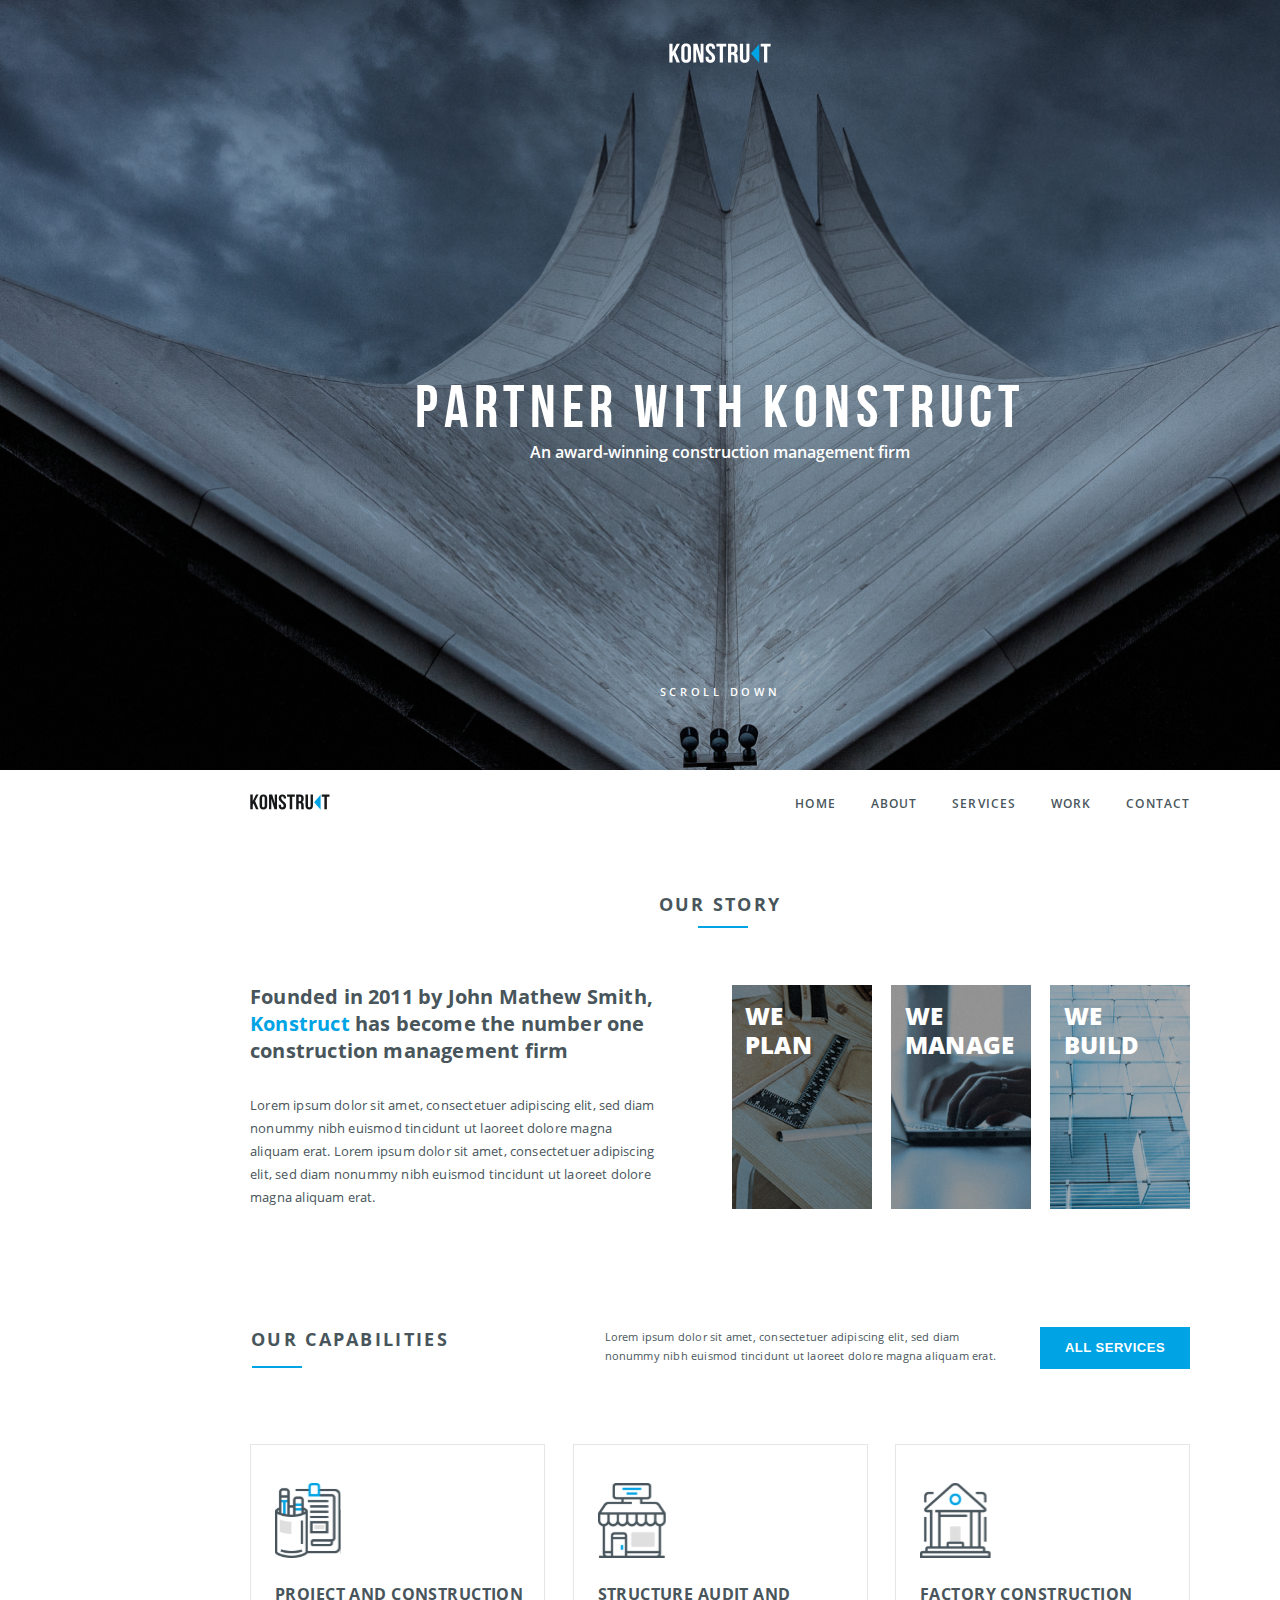
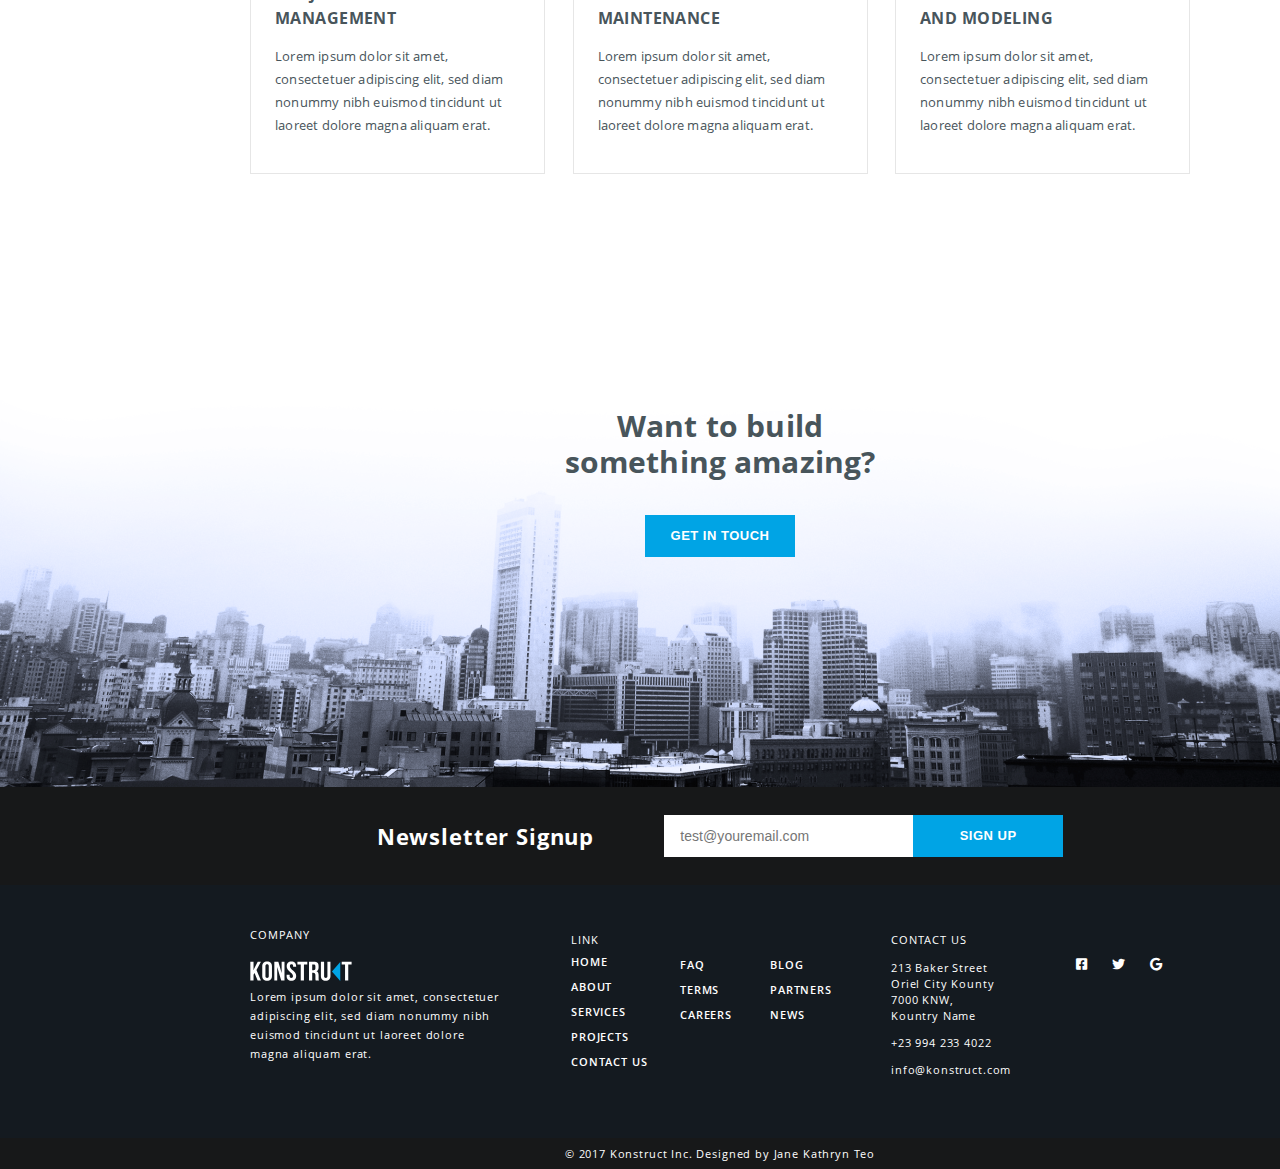
<file: Konstruct/index.html>
<!DOCTYPE html>
<html lang="zxx">
<head>
    <meta charset="UTF-8">
    <meta name="viewport" content="width=device-width, initial-scale=1.0">
    <title>Konstruct</title>
    <link rel="stylesheet" href="css/style.css">
    <link rel="stylesheet" href="css/all.min.css">
</head>
<body>
    <header class="header">
        <a href="#" class="link logo-link">
            <svg width="102" height="21" viewBox="0 0 102 21" fill="none" xmlns="http://www.w3.org/2000/svg">
                <path class="logo-link-icon-path" d="M4.52333 12.0101L3.53383 13.7198V19.4635H0.33252V0.763277H3.53383V8.91121L7.72464 0.763277H10.926L6.47322 9.09821L10.926 19.4635H7.63733L4.52333 12.0101ZM15.4452 15.1624C15.4452 15.8392 15.5956 16.3156 15.8963 16.5916C16.197 16.8677 16.5996 17.0057 17.1041 17.0057C17.6085 17.0057 18.0111 16.8677 18.3118 16.5916C18.6126 16.3156 18.7629 15.8392 18.7629 15.1624V5.06432C18.7629 4.38756 18.6126 3.91113 18.3118 3.63509C18.0111 3.35904 17.6085 3.22101 17.1041 3.22101C16.5996 3.22101 16.197 3.35904 15.8963 3.63509C15.5956 3.91113 15.4452 4.38756 15.4452 5.06432V15.1624ZM12.2439 5.25132C12.2439 3.73749 12.661 2.57542 13.4953 1.76507C14.3296 0.954729 15.5325 0.549561 17.1041 0.549561C18.6756 0.549561 19.8785 0.954729 20.7128 1.76507C21.5471 2.57542 21.9643 3.73749 21.9643 5.25132V14.9754C21.9643 16.4893 21.5471 17.6513 20.7128 18.4617C19.8785 19.272 18.6756 19.6772 17.1041 19.6772C15.5325 19.6772 14.3296 19.272 13.4953 18.4617C12.661 17.6513 12.2439 16.4893 12.2439 14.9754V5.25132ZM27.2111 5.91918V19.4635H24.3299V0.763277H28.3461L31.6347 11.9567V0.763277H34.4868V19.4635H31.1982L27.2111 5.91918ZM36.7069 5.25132C36.7069 3.73749 37.0998 2.57542 37.8856 1.76507C38.6714 0.954729 39.85 0.549561 41.4216 0.549561C42.9932 0.549561 44.1719 0.954729 44.9577 1.76507C45.7435 2.57542 46.1363 3.73749 46.1363 5.25132V5.83904H43.1096V5.06432C43.1096 4.38756 42.9687 3.91113 42.6877 3.63509C42.4062 3.35904 42.0133 3.22101 41.5089 3.22101C41.0045 3.22101 40.6116 3.35904 40.3302 3.63509C40.0489 3.91113 39.9082 4.38756 39.9082 5.06432C39.9082 5.70547 40.0634 6.27094 40.3739 6.76069C40.6843 7.25045 41.0724 7.71352 41.538 8.14985C42.0037 8.58617 42.5031 9.02254 43.0369 9.45886C43.5703 9.89519 44.07 10.3716 44.5357 10.8881C45.0013 11.4046 45.3892 11.9923 45.6998 12.6512C46.0099 13.3102 46.1654 14.0849 46.1654 14.9754C46.1654 16.4893 45.7626 17.6513 44.9577 18.4617C44.1524 19.272 42.9641 19.6772 41.3925 19.6772C39.8209 19.6772 38.6326 19.272 37.8274 18.4617C37.0222 17.6513 36.6196 16.4893 36.6196 14.9754V13.8267H39.6463V15.1624C39.6463 15.8392 39.7967 16.3111 40.0974 16.5783C40.3981 16.8454 40.8007 16.979 41.3052 16.979C41.8096 16.979 42.212 16.8454 42.513 16.5783C42.8136 16.3111 42.9641 15.8392 42.9641 15.1624C42.9641 14.5213 42.8086 13.9558 42.4985 13.466C42.1879 12.9763 41.8 12.5132 41.3343 12.0769C40.8686 11.6406 40.369 11.2042 39.8355 10.7679C39.3019 10.3315 38.8023 9.85511 38.3367 9.33865C37.871 8.82218 37.483 8.23446 37.1726 7.57549C36.8621 6.91651 36.7069 6.14179 36.7069 5.25132ZM47.3961 0.763277H57.291V3.43473H53.9442V19.4635H50.7429V3.43473H47.3961V0.763277ZM65.7101 19.4635C65.671 19.3388 65.6323 19.223 65.5937 19.1162C65.5546 19.0093 65.5209 18.8757 65.4918 18.7155C65.4627 18.5552 65.4432 18.3503 65.4336 18.101C65.4236 17.8517 65.4191 17.54 65.4191 17.166V14.2274C65.4191 13.3547 65.254 12.7403 64.9243 12.3841C64.5942 12.0279 64.0608 11.8498 63.3237 11.8498H62.2177V19.4635H59.0164V0.763277H63.8475C65.5159 0.763277 66.7237 1.11947 67.4708 1.83186C68.2175 2.54425 68.5913 3.62173 68.5913 5.06432V6.53362C68.5913 8.45707 67.8928 9.72154 66.4959 10.3271C67.3107 10.6298 67.8683 11.1241 68.1693 11.8097C68.4699 12.4954 68.6204 13.328 68.6204 14.3076V17.1927C68.6204 17.6558 68.6395 18.0609 68.6786 18.4082C68.7172 18.7555 68.8141 19.1073 68.9696 19.4635H65.7101ZM62.2177 3.43473V9.17836H63.4692C64.0704 9.17836 64.541 9.03589 64.8807 8.75093C65.2199 8.46596 65.39 7.94949 65.39 7.20148V5.35818C65.39 4.68142 65.259 4.19163 64.9971 3.88888C64.7351 3.58612 64.3227 3.43473 63.7602 3.43473H62.2177ZM74.1 0.763277V15.1891C74.1 15.8659 74.2501 16.3379 74.5511 16.605C74.8517 16.8721 75.2542 17.0057 75.7589 17.0057C76.2632 17.0057 76.6657 16.8721 76.9667 16.605C77.2672 16.3379 77.4178 15.8659 77.4178 15.1891V0.763277H80.4445V15.0021C80.4445 16.516 80.0416 17.678 79.2367 18.4884C78.4314 19.2987 77.2431 19.7039 75.6716 19.7039C74.1 19.7039 72.9114 19.2987 72.1065 18.4884C71.3012 17.678 70.8987 16.516 70.8987 15.0021V0.763277H74.1ZM91.7031 0.763277H101.598V3.43473H98.2512V19.4635H95.0499V3.43473H91.7031V0.763277Z" fill="white"/>
                <path d="M81.9649 10.4813L90.28 0.94043V20.0222L81.9649 10.4813Z" fill="#00A4E5"/>
            </svg>
        </a>
        <h1 class="main-title">partner with konstruct</h1>
        <p class="header__txt">An award-winning construction management firm</p>
        <span class="scroll-down">scroll down</span>
        <div class="hamburger-menu">
            <input id="menu__toggle" type="checkbox" />
            <label class="menu__btn" for="menu__toggle">
              <span></span>
            </label>
            <ul class="menu__box">
                <li><a class="link menu__item" href="#">Home</a></li>
                <li><a class="link menu__item" href="#">About</a></li>
                <li><a class="link menu__item" href="#">Services</a></li>
                <li><a class="link menu__item" href="#">Work</a></li>
                <li><a class="link menu__item" href="#">Contact</a></li>
            </ul>
        </div>
    </header>
    <section class="container">
        <nav class="nav">
            <svg class="nav__logo-icon" width="80" height="17" viewBox="0 0 80 17" fill="none" xmlns="http://www.w3.org/2000/svg">
                <path d="M3.5397 9.40096L2.76538 10.7393V15.2351H0.260208V0.597463H2.76538V6.97529L6.04487 0.597463H8.55005L5.06558 7.12167L8.55005 15.2351H5.97655L3.5397 9.40096ZM12.0866 11.8684C12.0866 12.3982 12.2042 12.7711 12.4396 12.9872C12.6749 13.2032 12.99 13.3113 13.3847 13.3113C13.7794 13.3113 14.0945 13.2032 14.3298 12.9872C14.5652 12.7711 14.6828 12.3982 14.6828 11.8684V3.96412C14.6828 3.43439 14.5652 3.06145 14.3298 2.84539C14.0945 2.62931 13.7794 2.52127 13.3847 2.52127C12.99 2.52127 12.6749 2.62931 12.4396 2.84539C12.2042 3.06145 12.0866 3.43439 12.0866 3.96412V11.8684ZM9.5814 4.1105C9.5814 2.92554 9.90782 2.01592 10.5607 1.38162C11.2136 0.747323 12.1549 0.430176 13.3847 0.430176C14.6145 0.430176 15.5558 0.747323 16.2087 1.38162C16.8616 2.01592 17.188 2.92554 17.188 4.1105V11.7221C17.188 12.907 16.8616 13.8167 16.2087 14.4509C15.5558 15.0852 14.6145 15.4024 13.3847 15.4024C12.1549 15.4024 11.2136 15.0852 10.5607 14.4509C9.90782 13.8167 9.5814 12.907 9.5814 11.7221V4.1105ZM21.2939 4.63327V15.2351H19.0392V0.597463H22.1821L24.7556 9.35913V0.597463H26.9875V15.2351H24.414L21.2939 4.63327ZM28.7248 4.1105C28.7248 2.92554 29.0323 2.01592 29.6472 1.38162C30.2621 0.747323 31.1844 0.430176 32.4142 0.430176C33.6441 0.430176 34.5665 0.747323 35.1814 1.38162C35.7963 2.01592 36.1037 2.92554 36.1037 4.1105V4.57054H33.7352V3.96412C33.7352 3.43439 33.6249 3.06145 33.405 2.84539C33.1847 2.62931 32.8773 2.52127 32.4826 2.52127C32.0878 2.52127 31.7804 2.62931 31.5602 2.84539C31.34 3.06145 31.23 3.43439 31.23 3.96412C31.23 4.46598 31.3514 4.90861 31.5944 5.29196C31.8373 5.67532 32.141 6.03779 32.5053 6.37933C32.8698 6.72086 33.2605 7.06243 33.6783 7.40396C34.0957 7.7455 34.4868 8.11843 34.8512 8.5227C35.2155 8.92697 35.5191 9.38701 35.7621 9.90282C36.0048 10.4186 36.1265 11.025 36.1265 11.7221C36.1265 12.907 35.8113 13.8167 35.1814 14.4509C34.5512 15.0852 33.6213 15.4024 32.3915 15.4024C31.1617 15.4024 30.2317 15.0852 29.6016 14.4509C28.9715 13.8167 28.6565 12.907 28.6565 11.7221V10.8229H31.025V11.8684C31.025 12.3982 31.1427 12.7676 31.378 12.9767C31.6133 13.1858 31.9284 13.2904 32.3231 13.2904C32.7179 13.2904 33.0328 13.1858 33.2683 12.9767C33.5036 12.7676 33.6213 12.3982 33.6213 11.8684C33.6213 11.3666 33.4997 10.924 33.257 10.5406C33.0139 10.1572 32.7104 9.79477 32.3459 9.45323C31.9815 9.1117 31.5906 8.77013 31.173 8.4286C30.7555 8.08706 30.3646 7.71413 30.0002 7.30986C29.6358 6.9056 29.3321 6.44556 29.0892 5.92974C28.8463 5.41393 28.7248 4.80752 28.7248 4.1105ZM37.0895 0.597463H44.8328V2.68855H42.2138V15.2351H39.7086V2.68855H37.0895V0.597463ZM51.4211 15.2351C51.3905 15.1375 51.3602 15.0469 51.33 14.9633C51.2994 14.8796 51.273 14.7751 51.2503 14.6496C51.2275 14.5241 51.2122 14.3638 51.2047 14.1686C51.1969 13.9735 51.1933 13.7295 51.1933 13.4368V11.1366C51.1933 10.4535 51.0642 9.97251 50.8062 9.69371C50.5478 9.41491 50.1304 9.27549 49.5536 9.27549H48.6882V15.2351H46.183V0.597463H49.9635C51.2691 0.597463 52.2143 0.876274 52.7989 1.4339C53.3832 1.99153 53.6757 2.83492 53.6757 3.96412V5.11422C53.6757 6.6198 53.1291 7.60958 52.036 8.08357C52.6737 8.32055 53.1099 8.7074 53.3455 9.24412C53.5807 9.78085 53.6985 10.4326 53.6985 11.1993V13.4577C53.6985 13.8201 53.7135 14.1373 53.7441 14.4091C53.7743 14.681 53.8501 14.9563 53.9718 15.2351H51.4211ZM48.6882 2.68855V7.1844H49.6675C50.1379 7.1844 50.5062 7.07288 50.772 6.84982C51.0375 6.62677 51.1706 6.2225 51.1706 5.63699V4.19414C51.1706 3.66441 51.0681 3.28102 50.8631 3.04404C50.6581 2.80705 50.3354 2.68855 49.8952 2.68855H48.6882ZM57.9866 0.597463V11.8894C57.9866 12.4191 58.104 12.7885 58.3396 12.9976C58.5748 13.2067 58.8897 13.3113 59.2847 13.3113C59.6794 13.3113 59.9943 13.2067 60.2298 12.9976C60.4651 12.7885 60.5828 12.4191 60.5828 11.8894V0.597463H62.9514V11.743C62.9514 12.9279 62.6361 13.8376 62.0062 14.4719C61.376 15.1061 60.4462 15.4233 59.2164 15.4233C57.9866 15.4233 57.0564 15.1061 56.4265 14.4719C55.7963 13.8376 55.4814 12.9279 55.4814 11.743V0.597463H57.9866ZM71.7618 0.597463H79.505V2.68855H76.886V15.2351H74.3808V2.68855H71.7618V0.597463Z" fill="#171819"/>
                <path d="M64.1412 8.20438L70.6481 0.736206V15.6726L64.1412 8.20438Z" fill="#00A4E5"/>
            </svg>
            <ul class="nav__menu">
                <li class="nav__item"><a class="link nav__link" href="#">home</a></li>
                <li class="nav__item"><a class="link nav__link" href="#">about</a></li>
                <li class="nav__item"><a class="link nav__link" href="#">services</a></li>
                <li class="nav__item"><a class="link nav__link" href="#">work</a></li>
                <li class="nav__item margin-right"><a class="link nav__link" href="#">contact</a></li>
            </ul>
        </nav>
    </section>
    <section class="story container">
        <h3 class="section-title story__section-title">our story</h3>
        <div class="story__box">
            <div class="story__box-left">
                <p class="story__box-boldtxt">Founded in 2011 by John Mathew Smith,<mark> Konstruct</mark> has become the number one construction management firm</p>
                <p class="txt">Lorem ipsum dolor sit amet, consectetuer adipiscing elit, sed diam nonummy nibh euismod tincidunt ut laoreet dolore magna aliquam erat. Lorem ipsum dolor sit amet, consectetuer adipiscing elit, sed diam nonummy nibh euismod tincidunt ut laoreet dolore magna aliquam erat.</p>
            </div>
            <div class="story__box-right">
                <div class="story__card we-plan">
                    <img class="story__img" src="img/story_img1.png" height="224" alt="pic">
                </div>
                <div class="story__card we-manage">
                    <img class="story__img we-manage-img" src="img/story_img2.png" height="224" alt="pic">
                </div>
                <div class="story__card we-build">
                    <img class="story__img we-build-img margin-right" src="img/story_img3.png" height="224" alt="pic">
                </div>
            </div>
        </div>
    </section>
    <div class="container">
        <section class="capabilities">
            <h3 class="section-title capabilities__title">our capabilities</h3>
            <p class="capabilities__txt">Lorem ipsum dolor sit amet, consectetuer adipiscing elit, sed diam<br> nonummy nibh euismod tincidunt ut laoreet dolore magna aliquam erat.</p>
            <button class="btn capabilities__btn">all services</button>
            <div class="capabilities__card">
                <img class="capabilities__card-img" src="img/capabilities-img1.svg" height="75" alt="pic">
                <span class="capabilities__card-subtitle">project and construction management</span>
                <p class="txt capabilities__card-txt">Lorem ipsum dolor sit amet, consectetuer adipiscing elit, sed diam nonummy nibh euismod tincidunt ut laoreet dolore magna aliquam erat.</p>
            </div>
            <div class="capabilities__card">
                <img class="capabilities__card-img" src="img/capabilities-img2.svg" height="75" alt="pic">
                <span class="capabilities__card-subtitle">structure audit and maintenance</span>
                <p class="txt capabilities__card-txt">Lorem ipsum dolor sit amet, consectetuer adipiscing elit, sed diam nonummy nibh euismod tincidunt ut laoreet dolore magna aliquam erat.</p>
            </div>
            <div class="capabilities__card">
                <img class="capabilities__card-img" src="img/capabilities-img3.svg" height="75" alt="pic">
                <span class="capabilities__card-subtitle">factory construction and modeling</span>
                <p class="txt capabilities__card-txt">Lorem ipsum dolor sit amet, consectetuer adipiscing elit, sed diam nonummy nibh euismod tincidunt ut laoreet dolore magna aliquam erat.</p>
            </div>
        </section>
    </div>
    <section class="build">
        <h2 class="build__title">Want to build something amazing?</h2>
        <button class="btn build__btn">get in touch</button>
    </section>
    <footer>
        <section class="footer-top">
            <span class="footer-top__txt">Newsletter Signup</span>
            <form class="footer-top__form" action="#" method="POST">
                <input class="footer-top__email" type="email" placeholder="test@youremail.com">
                <input class="btn" type="submit" value="sign up">
            </form>
        </section>
        <section class="footer-center">
            <div class="container footer-center__wrapper">
                <div class="footer-center__first-box">
                    <span class="footer-center__company">company</span>
                    <a href="#" class="link logo-link logo-link footer-center__logo-link">
                        <svg width="102" height="21" viewBox="0 0 102 21" fill="none" xmlns="http://www.w3.org/2000/svg">
                            <path class="logo-link-icon-path" d="M4.52333 12.0101L3.53383 13.7198V19.4635H0.33252V0.763277H3.53383V8.91121L7.72464 0.763277H10.926L6.47322 9.09821L10.926 19.4635H7.63733L4.52333 12.0101ZM15.4452 15.1624C15.4452 15.8392 15.5956 16.3156 15.8963 16.5916C16.197 16.8677 16.5996 17.0057 17.1041 17.0057C17.6085 17.0057 18.0111 16.8677 18.3118 16.5916C18.6126 16.3156 18.7629 15.8392 18.7629 15.1624V5.06432C18.7629 4.38756 18.6126 3.91113 18.3118 3.63509C18.0111 3.35904 17.6085 3.22101 17.1041 3.22101C16.5996 3.22101 16.197 3.35904 15.8963 3.63509C15.5956 3.91113 15.4452 4.38756 15.4452 5.06432V15.1624ZM12.2439 5.25132C12.2439 3.73749 12.661 2.57542 13.4953 1.76507C14.3296 0.954729 15.5325 0.549561 17.1041 0.549561C18.6756 0.549561 19.8785 0.954729 20.7128 1.76507C21.5471 2.57542 21.9643 3.73749 21.9643 5.25132V14.9754C21.9643 16.4893 21.5471 17.6513 20.7128 18.4617C19.8785 19.272 18.6756 19.6772 17.1041 19.6772C15.5325 19.6772 14.3296 19.272 13.4953 18.4617C12.661 17.6513 12.2439 16.4893 12.2439 14.9754V5.25132ZM27.2111 5.91918V19.4635H24.3299V0.763277H28.3461L31.6347 11.9567V0.763277H34.4868V19.4635H31.1982L27.2111 5.91918ZM36.7069 5.25132C36.7069 3.73749 37.0998 2.57542 37.8856 1.76507C38.6714 0.954729 39.85 0.549561 41.4216 0.549561C42.9932 0.549561 44.1719 0.954729 44.9577 1.76507C45.7435 2.57542 46.1363 3.73749 46.1363 5.25132V5.83904H43.1096V5.06432C43.1096 4.38756 42.9687 3.91113 42.6877 3.63509C42.4062 3.35904 42.0133 3.22101 41.5089 3.22101C41.0045 3.22101 40.6116 3.35904 40.3302 3.63509C40.0489 3.91113 39.9082 4.38756 39.9082 5.06432C39.9082 5.70547 40.0634 6.27094 40.3739 6.76069C40.6843 7.25045 41.0724 7.71352 41.538 8.14985C42.0037 8.58617 42.5031 9.02254 43.0369 9.45886C43.5703 9.89519 44.07 10.3716 44.5357 10.8881C45.0013 11.4046 45.3892 11.9923 45.6998 12.6512C46.0099 13.3102 46.1654 14.0849 46.1654 14.9754C46.1654 16.4893 45.7626 17.6513 44.9577 18.4617C44.1524 19.272 42.9641 19.6772 41.3925 19.6772C39.8209 19.6772 38.6326 19.272 37.8274 18.4617C37.0222 17.6513 36.6196 16.4893 36.6196 14.9754V13.8267H39.6463V15.1624C39.6463 15.8392 39.7967 16.3111 40.0974 16.5783C40.3981 16.8454 40.8007 16.979 41.3052 16.979C41.8096 16.979 42.212 16.8454 42.513 16.5783C42.8136 16.3111 42.9641 15.8392 42.9641 15.1624C42.9641 14.5213 42.8086 13.9558 42.4985 13.466C42.1879 12.9763 41.8 12.5132 41.3343 12.0769C40.8686 11.6406 40.369 11.2042 39.8355 10.7679C39.3019 10.3315 38.8023 9.85511 38.3367 9.33865C37.871 8.82218 37.483 8.23446 37.1726 7.57549C36.8621 6.91651 36.7069 6.14179 36.7069 5.25132ZM47.3961 0.763277H57.291V3.43473H53.9442V19.4635H50.7429V3.43473H47.3961V0.763277ZM65.7101 19.4635C65.671 19.3388 65.6323 19.223 65.5937 19.1162C65.5546 19.0093 65.5209 18.8757 65.4918 18.7155C65.4627 18.5552 65.4432 18.3503 65.4336 18.101C65.4236 17.8517 65.4191 17.54 65.4191 17.166V14.2274C65.4191 13.3547 65.254 12.7403 64.9243 12.3841C64.5942 12.0279 64.0608 11.8498 63.3237 11.8498H62.2177V19.4635H59.0164V0.763277H63.8475C65.5159 0.763277 66.7237 1.11947 67.4708 1.83186C68.2175 2.54425 68.5913 3.62173 68.5913 5.06432V6.53362C68.5913 8.45707 67.8928 9.72154 66.4959 10.3271C67.3107 10.6298 67.8683 11.1241 68.1693 11.8097C68.4699 12.4954 68.6204 13.328 68.6204 14.3076V17.1927C68.6204 17.6558 68.6395 18.0609 68.6786 18.4082C68.7172 18.7555 68.8141 19.1073 68.9696 19.4635H65.7101ZM62.2177 3.43473V9.17836H63.4692C64.0704 9.17836 64.541 9.03589 64.8807 8.75093C65.2199 8.46596 65.39 7.94949 65.39 7.20148V5.35818C65.39 4.68142 65.259 4.19163 64.9971 3.88888C64.7351 3.58612 64.3227 3.43473 63.7602 3.43473H62.2177ZM74.1 0.763277V15.1891C74.1 15.8659 74.2501 16.3379 74.5511 16.605C74.8517 16.8721 75.2542 17.0057 75.7589 17.0057C76.2632 17.0057 76.6657 16.8721 76.9667 16.605C77.2672 16.3379 77.4178 15.8659 77.4178 15.1891V0.763277H80.4445V15.0021C80.4445 16.516 80.0416 17.678 79.2367 18.4884C78.4314 19.2987 77.2431 19.7039 75.6716 19.7039C74.1 19.7039 72.9114 19.2987 72.1065 18.4884C71.3012 17.678 70.8987 16.516 70.8987 15.0021V0.763277H74.1ZM91.7031 0.763277H101.598V3.43473H98.2512V19.4635H95.0499V3.43473H91.7031V0.763277Z" fill="white"/>
                            <path d="M81.9649 10.4813L90.28 0.94043V20.0222L81.9649 10.4813Z" fill="#00A4E5"/>
                        </svg>
                    </a>
                    <p class="footer-center__txt">Lorem ipsum dolor sit amet, consectetuer adipiscing elit, sed diam nonummy nibh euismod tincidunt ut laoreet dolore magna aliquam erat.</p>
                </div>
                <div class="footer-center__second-box footer-center-box">
                    <span class="footer-center__subtitle">link</span>
                    <ul class="footer-center__list">
                        <li><a class="link footer-center__list-link" href="#">home</a></li>
                        <li><a class="link footer-center__list-link" href="#">about</a></li>
                        <li><a class="link footer-center__list-link" href="#">services</a></li>
                        <li><a class="link footer-center__list-link" href="#">projects</a></li>
                        <li><a class="link footer-center__list-link" href="#">contact us</a></li>
                    </ul>
                </div>
                <div class="footer-center__third-box footer-center-box">
                    <ul class="footer-center__list">
                        <li><a class="link footer-center__list-link" href="#">faq</a></li>
                        <li><a class="link footer-center__list-link" href="#">terms</a></li>
                        <li><a class="link footer-center__list-link" href="#">careers</a></li>
                    </ul>
                </div>
                <div class="footer-center__fourth-box footer-center-box">
                    <ul class="footer-center__list">
                        <li><a class="link footer-center__list-link" href="#">blog</a></li>
                        <li><a class="link footer-center__list-link" href="#">partners</a></li>
                        <li><a class="link footer-center__list-link" href="#">news</a></li>
                    </ul>
                </div>
                <div class="footer-center__fifth-box footer-center-box">
                    <span class="footer-center__subtitle">contact us</span>
                    <address>
                        <p class="footer-center__address-txt">213 Baker Street Oriel City Kounty 7000 KNW, Kountry Name</p>
                        <p class="footer-center__address-txt">+23 994 233 4022</p>
                        <p class="footer-center__address-txt">info@konstruct.com</p>
                    </address>
                </div>
                <div class="social">
                    <a href="#" class="link social__link">
                        <i class="fab fa-facebook-square"></i>
                    </a>
                    <a href="#" class="link social__link">
                        <i class="fab fa-twitter"></i>
                    </a>
                    <a href="#" class="link social__link margin-right">
                        <i class="fab fa-google"></i>
                    </a>
                </div>
            </div>
        </section>
        <section class="footer-bottom">
            <p class="footer-bottom__txt">© 2017 Konstruct Inc. Designed by Jane Kathryn Teo</p>
        </section>
    </footer>
</body>
</html>
</file>
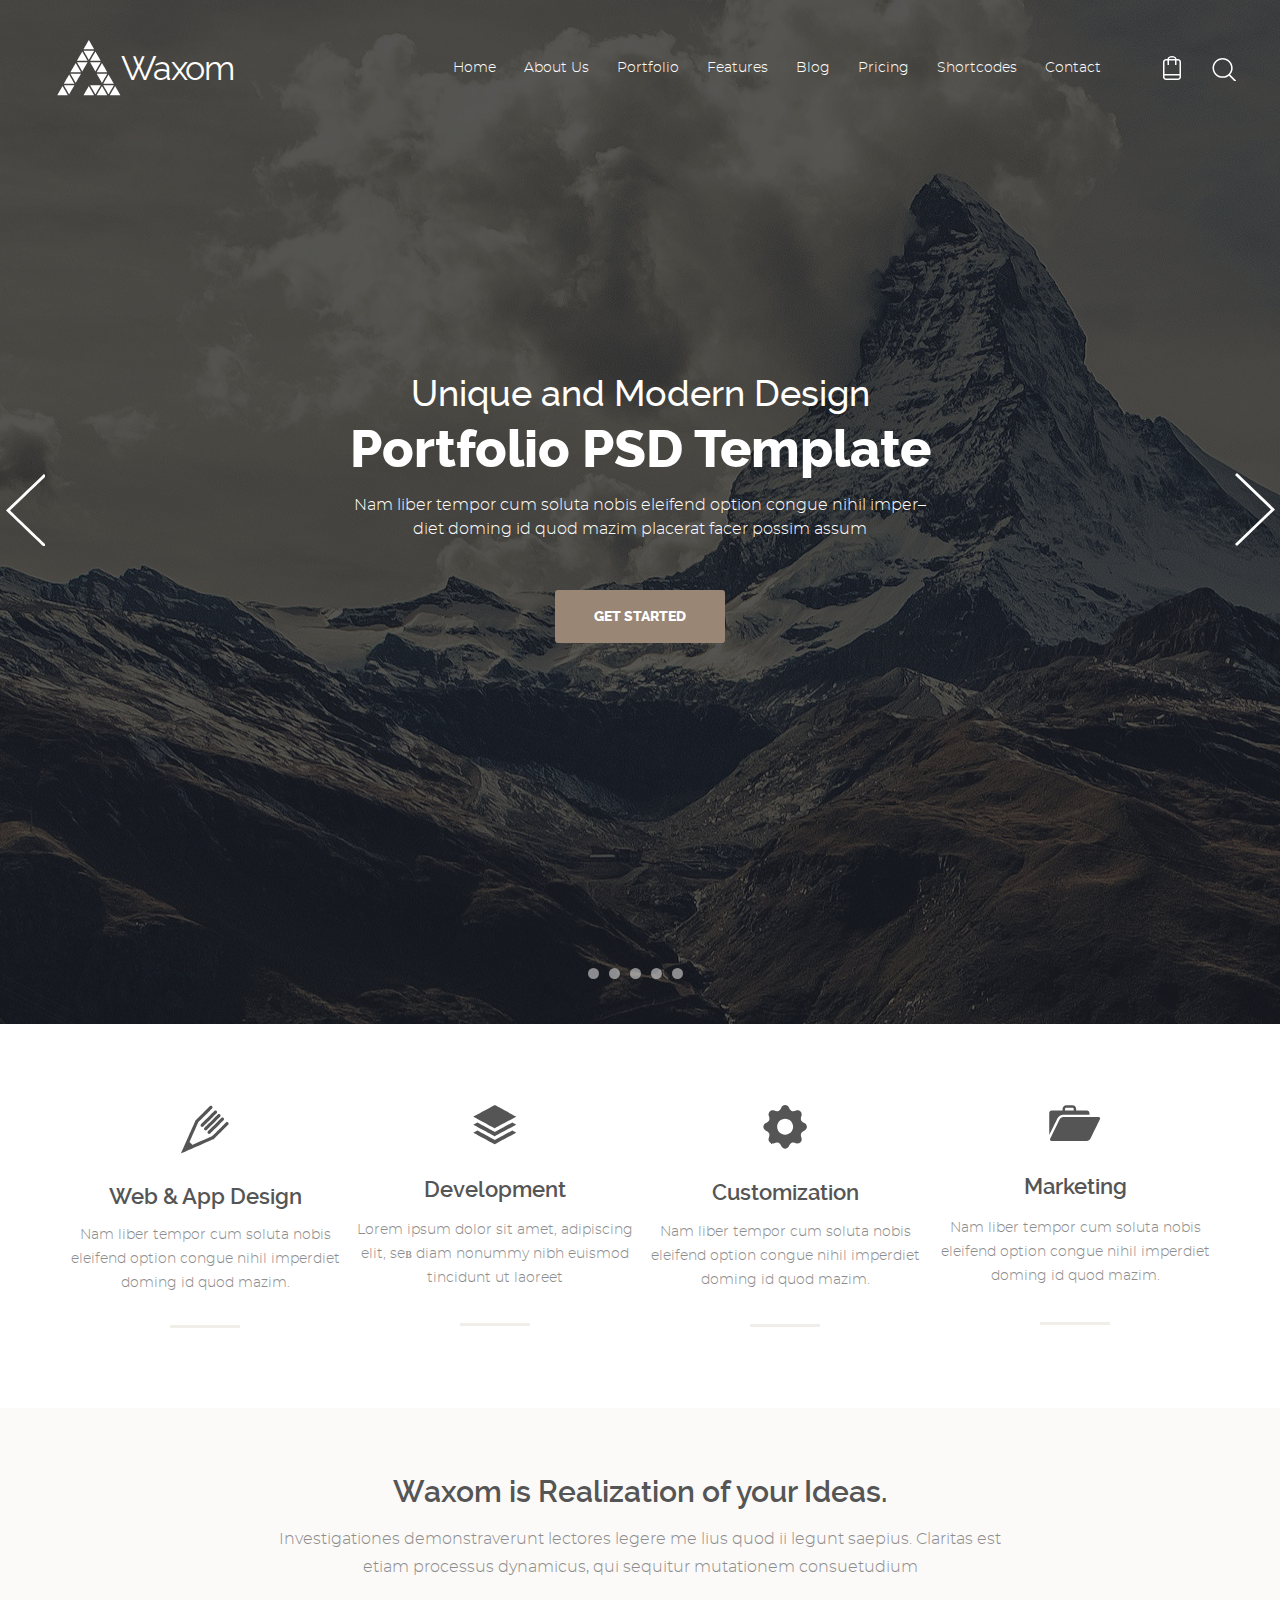
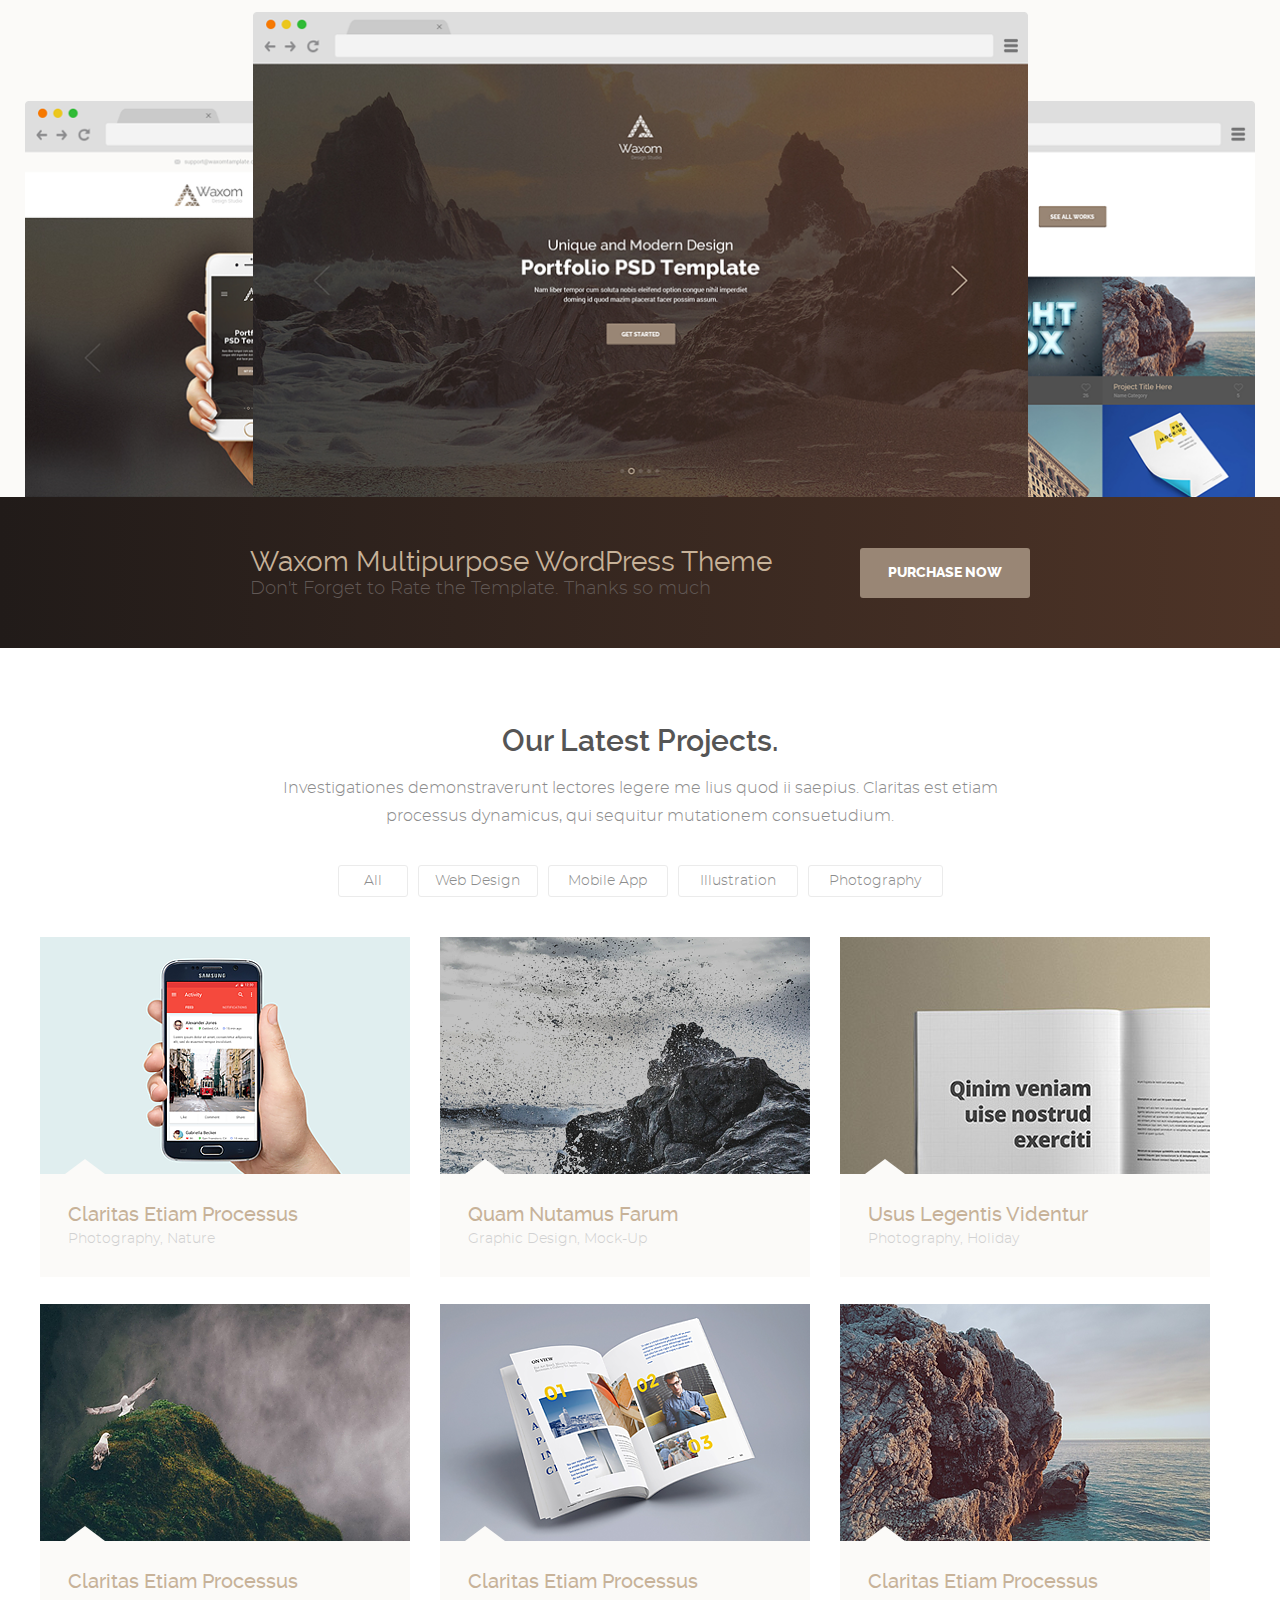
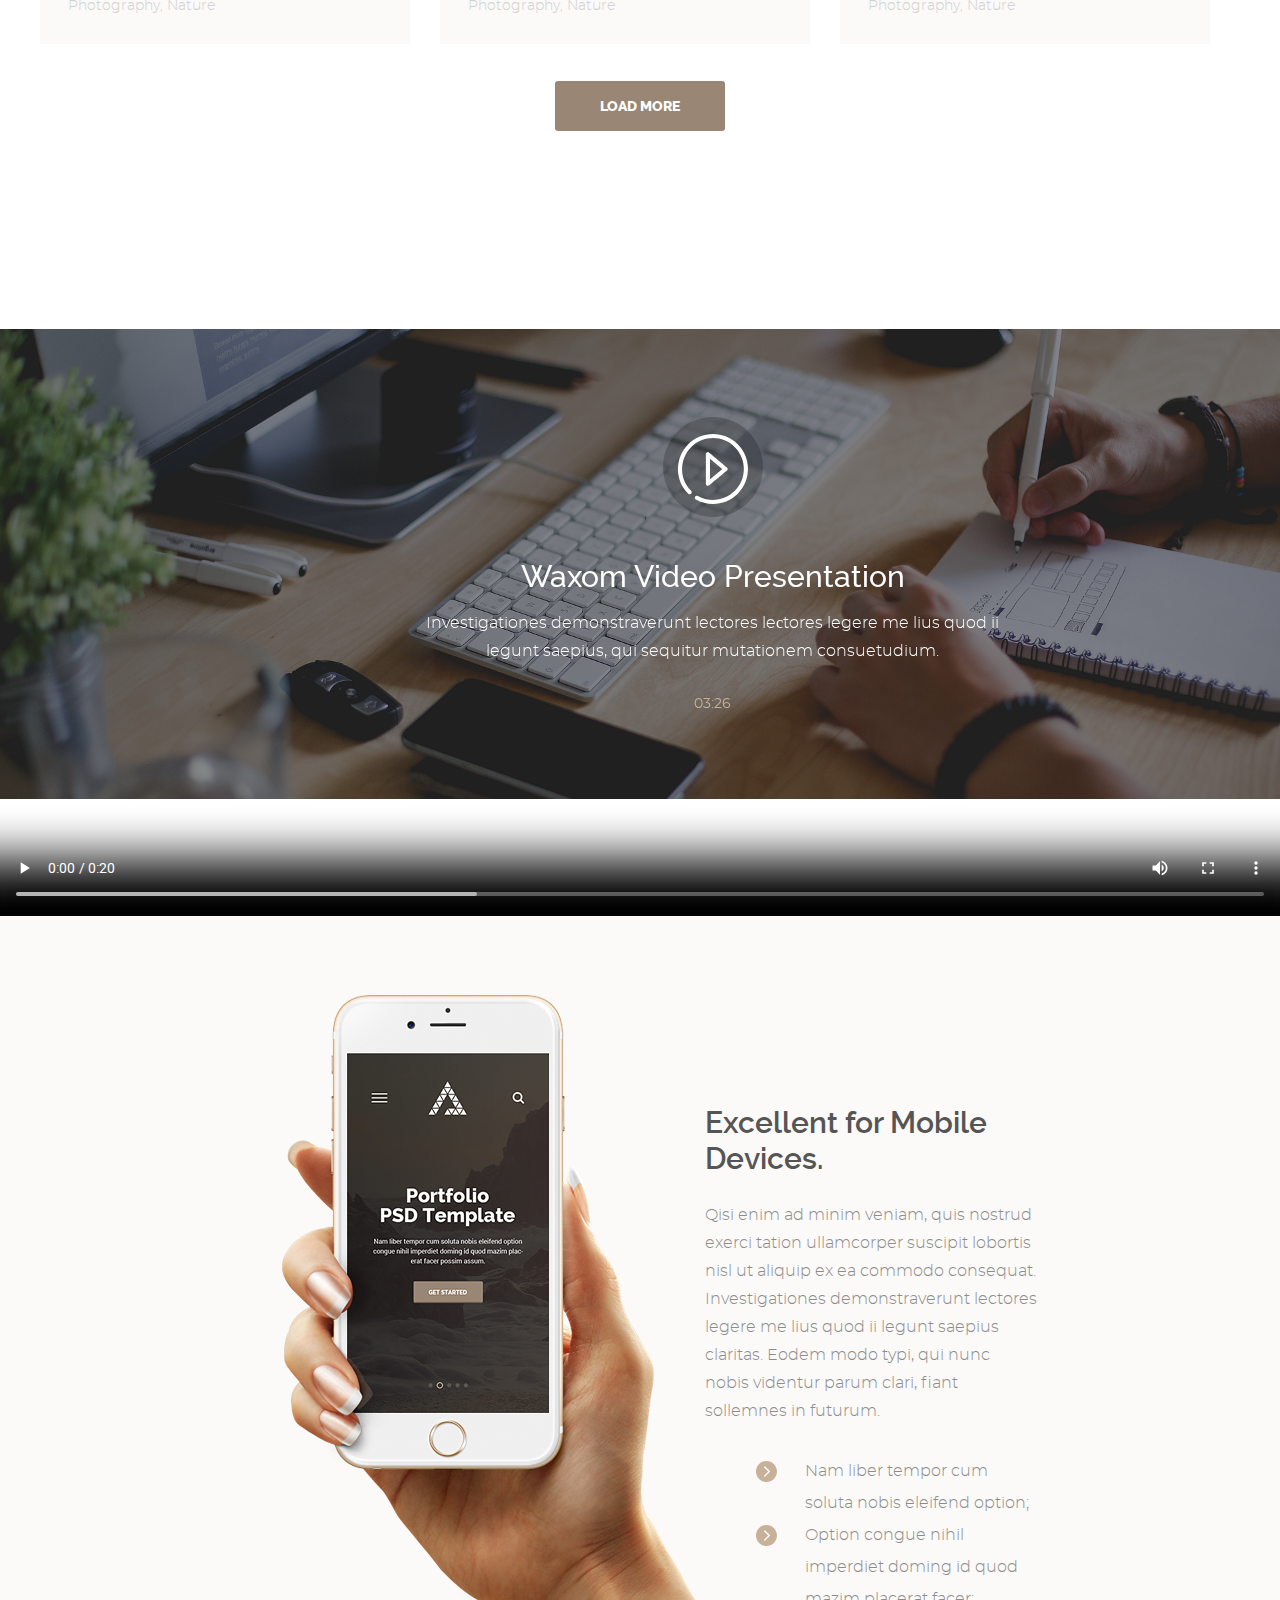
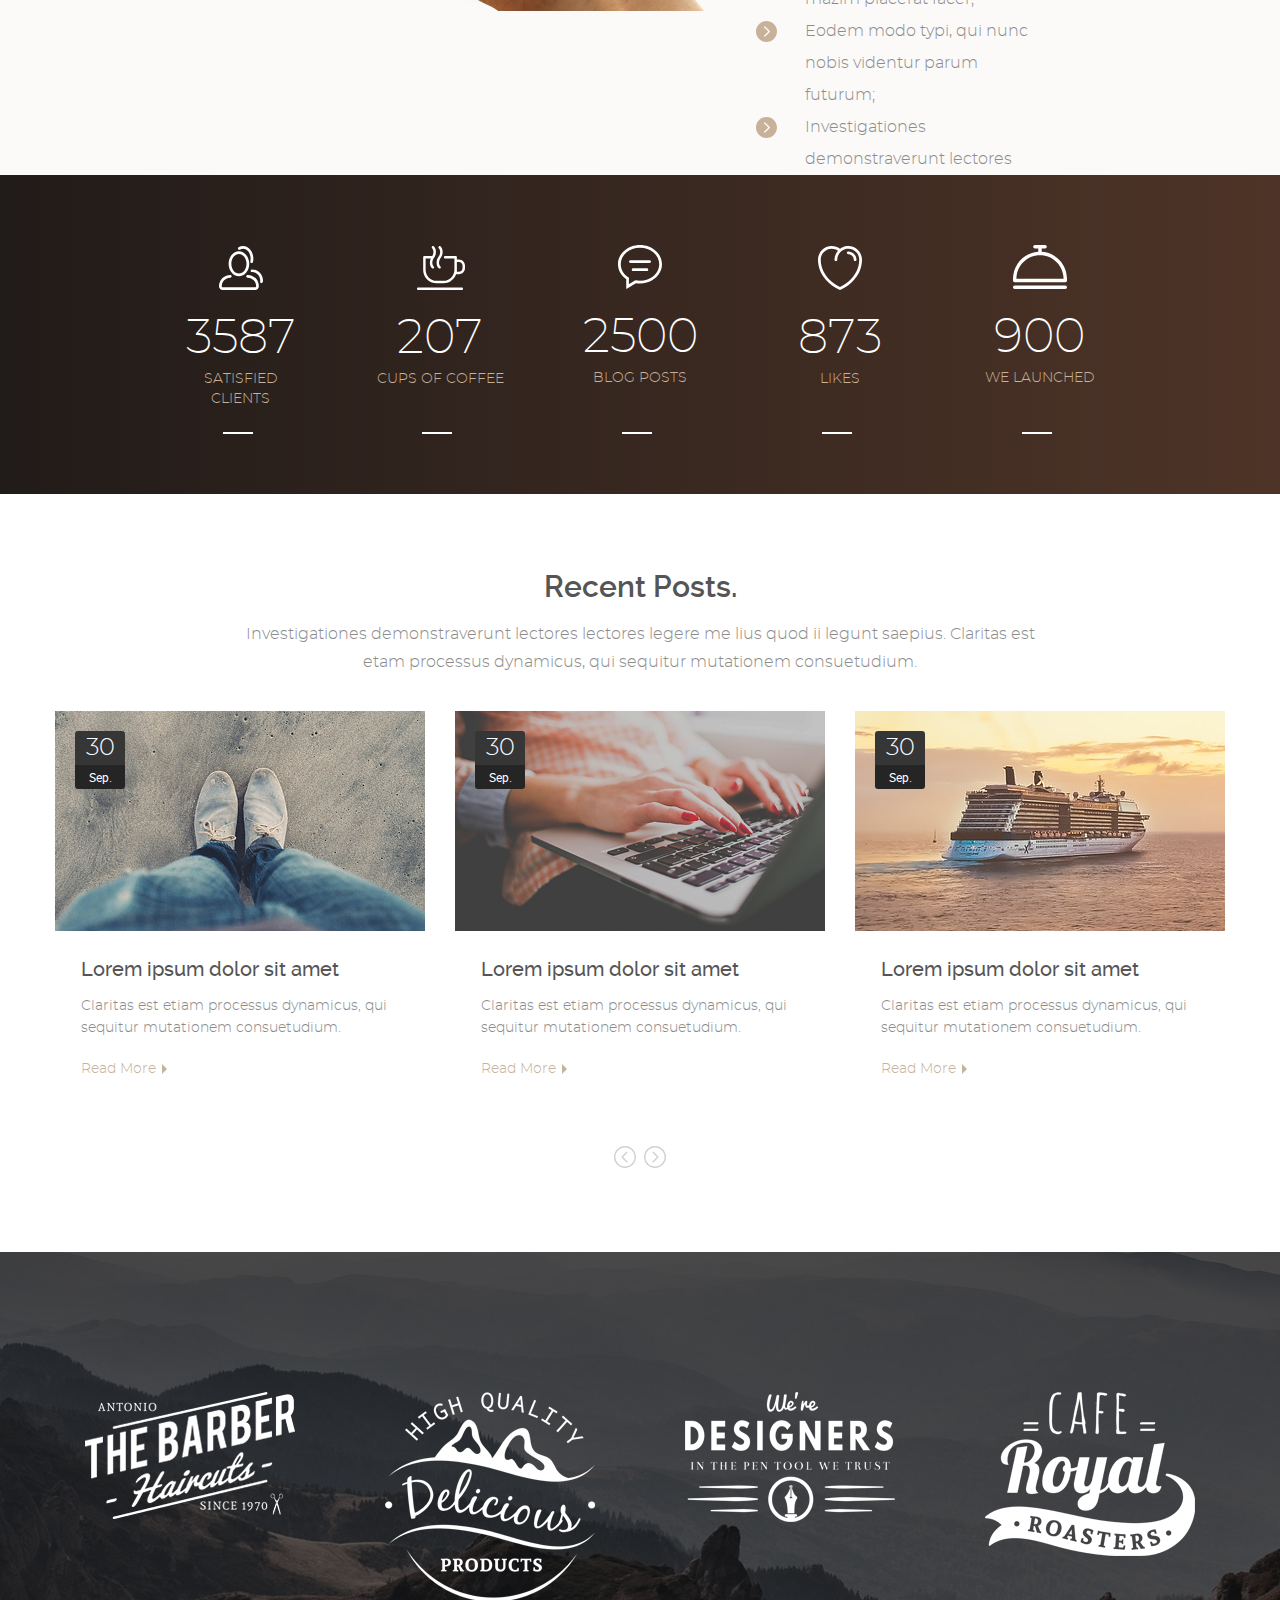
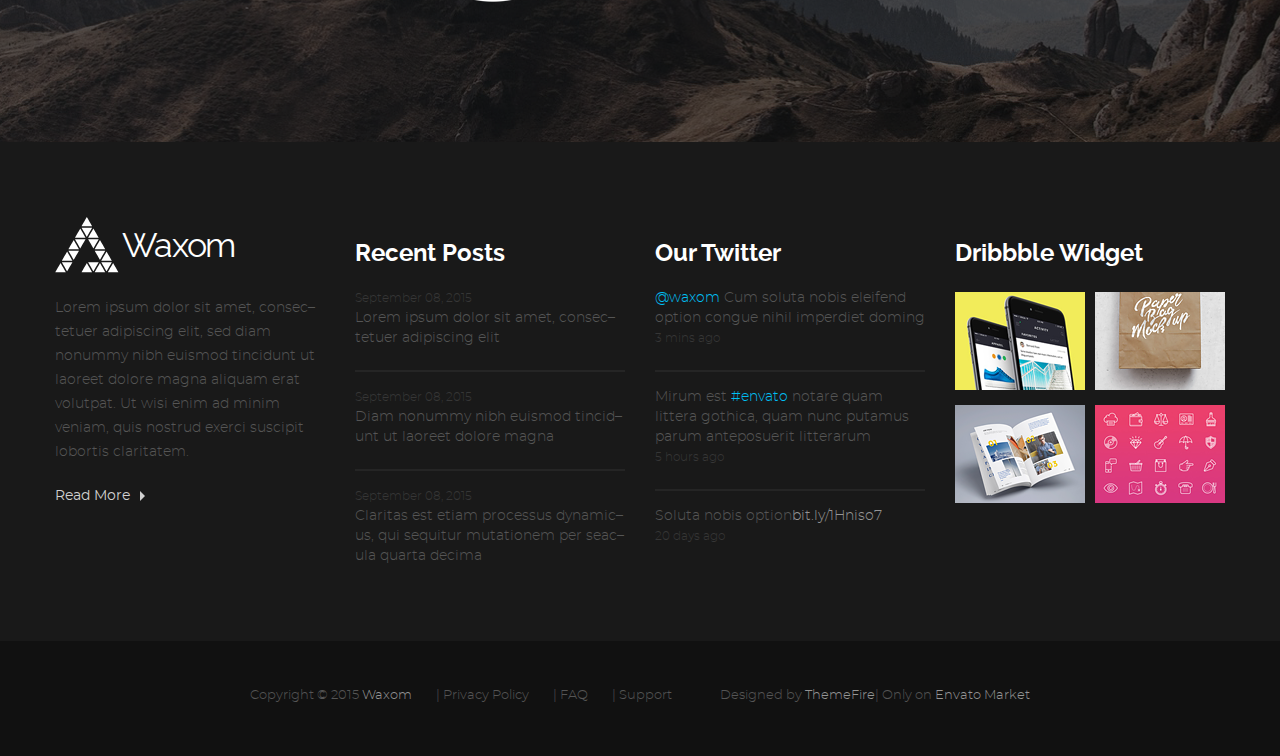
<file: waxom/index.html>
<!DOCTYPE html>
<html lang="en">

<head>
    <meta charset="UTF-8">
    <meta name="viewport" content="width=device-width, initial-scale=1.0">
    <title>Waxom project</title>
    <link rel="stylesheet" href="css/style.css">
</head>

<body>
    <header class="header">
        <div class="menu">
            <a href="index.html" class="logo">
                <svg class="logo-svg" xmlns="http://www.w3.org/2000/svg" xmlns:xlink="http://www.w3.org/1999/xlink"
                    width="64" height="56" viewBox="0 0 64 56">
                    <path
                        d="M 52.87 55.13C 52.87 55.13 58.13 45.94 58.13 45.94 58.13 45.94 63.38 55.13 63.38 55.13 63.38 55.13 52.87 55.13 52.87 55.13ZM 46.3 45.17C 46.3 45.17 56.81 45.17 56.81 45.17 56.81 45.17 51.56 54.36 51.56 54.36 51.56 54.36 46.3 45.17 46.3 45.17ZM 51.56 34.45C 51.56 34.45 56.81 43.64 56.81 43.64 56.81 43.64 46.3 43.64 46.3 43.64 46.3 43.64 51.56 34.45 51.56 34.45ZM 39.74 33.69C 39.74 33.69 50.24 33.69 50.24 33.69 50.24 33.69 44.99 42.87 44.99 42.87 44.99 42.87 39.74 33.69 39.74 33.69ZM 44.99 22.97C 44.99 22.97 50.24 32.15 50.24 32.15 50.24 32.15 39.74 32.15 39.74 32.15 39.74 32.15 44.99 22.97 44.99 22.97ZM 33.17 22.2C 33.17 22.2 43.68 22.2 43.68 22.2 43.68 22.2 38.42 31.39 38.42 31.39 38.42 31.39 33.17 22.2 33.17 22.2ZM 38.42 11.48C 38.42 11.48 43.68 20.67 43.68 20.67 43.68 20.67 33.17 20.67 33.17 20.67 33.17 20.67 38.42 11.48 38.42 11.48ZM 26.6 10.71C 26.6 10.71 37.11 10.71 37.11 10.71 37.11 10.71 31.85 19.9 31.85 19.9 31.85 19.9 26.6 10.71 26.6 10.71ZM 31.85-0.01C 31.85-0.01 37.11 9.18 37.11 9.18 37.11 9.18 26.6 9.18 26.6 9.18 26.6 9.18 31.85-0.01 31.85-0.01ZM 20.03 20.67C 20.03 20.67 25.29 11.48 25.29 11.48 25.29 11.48 30.54 20.67 30.54 20.67 30.54 20.67 20.03 20.67 20.03 20.67ZM 13.46 32.15C 13.46 32.15 18.72 22.97 18.72 22.97 18.72 22.97 23.97 32.15 23.97 32.15 23.97 32.15 13.46 32.15 13.46 32.15ZM 6.9 43.64C 6.9 43.64 12.15 34.45 12.15 34.45 12.15 34.45 17.4 43.64 17.4 43.64 17.4 43.64 6.9 43.64 6.9 43.64ZM 0.33 55.13C 0.33 55.13 5.58 45.94 5.58 45.94 5.58 45.94 10.84 55.13 10.84 55.13 10.84 55.13 0.33 55.13 0.33 55.13ZM 17.4 45.17C 17.4 45.17 12.15 54.36 12.15 54.36 12.15 54.36 6.9 45.17 6.9 45.17 6.9 45.17 17.4 45.17 17.4 45.17ZM 23.97 33.69C 23.97 33.69 18.72 42.87 18.72 42.87 18.72 42.87 13.46 33.69 13.46 33.69 13.46 33.69 23.97 33.69 23.97 33.69ZM 30.54 22.2C 30.54 22.2 25.29 31.39 25.29 31.39 25.29 31.39 20.03 22.2 20.03 22.2 20.03 22.2 30.54 22.2 30.54 22.2ZM 37.11 55.13C 37.11 55.13 26.6 55.13 26.6 55.13 26.6 55.13 31.85 45.94 31.85 45.94 31.85 45.94 37.11 55.13 37.11 55.13ZM 43.68 45.17C 43.68 45.17 38.42 54.36 38.42 54.36 38.42 54.36 33.17 45.17 33.17 45.17 33.17 45.17 43.68 45.17 43.68 45.17ZM 50.24 55.13C 50.24 55.13 39.74 55.13 39.74 55.13 39.74 55.13 44.99 45.94 44.99 45.94 44.99 45.94 50.24 55.13 50.24 55.13Z" />
                </svg>
                <span class="logo-txt">Waxom</span>
            </a>
            <nav class="nav-bar">
                <ul class="nav-bar-list">
                    <li class="nav-bar-list-item"><a class='header-link' href='#'>Home</a></li>
                    <li class="nav-bar-list-item"><a class='header-link' href='#'>About&nbsp;Us</a></li>
                    <li class="nav-bar-list-item"><a class='header-link' href='#'>Portfolio</a></li>
                    <li class="nav-bar-list-item"><a class='header-link' href='#'>Features</a></li>
                    <li class="nav-bar-list-item"><a class='header-link' href='#'>Blog</a></li>
                    <li class="nav-bar-list-item"><a class='header-link' href='#'>Pricing</a></li>
                    <li class="nav-bar-list-item"><a class='header-link' href='#'>Shortcodes</a></li>
                    <li class="nav-bar-list-item"><a class='header-link' href='#'>Contact</a></li>
                </ul>
                <button class="bascket">
                    <svg class='bascket-svg' xmlns="http://www.w3.org/2000/svg"
                        xmlns:xlink="http://www.w3.org/1999/xlink" width="21" height="26" viewBox="0 0 21 26">
                        <path
                            d="M15.995483,4.9985275 C15.995483,4.9985275 14.496216,4.9985275 14.496216,4.9985275 C14.496216,3.3417358 12.483032,1.998188 9.998779,1.998188 C7.5144043,1.998188 5.5009766,3.3417358 5.5009766,4.9985275 C5.5009766,4.9985275 4.001831,4.9985275 4.001831,4.9985275 C2.3458252,4.9985275 1.0032959,6.3412437 1.0032959,7.997204 C1.0032959,7.997204 1.0032959,22.995163 1.0032959,22.995163 C1.0032959,24.651123 2.3458252,25.994255 4.001831,25.994255 C4.001831,25.994255 15.995483,25.994255 15.995483,25.994255 C17.651611,25.994255 18.994263,24.651123 18.994263,22.995163 C18.994263,22.995163 18.994263,7.997204 18.994263,7.997204 C18.994263,6.3412437 17.651611,4.9985275 15.995483,4.9985275 ZM9.998779,3.4983559 C11.655029,3.4983559 12.99707,3.96241 12.99707,4.9985275 C12.99707,4.9985275 7.000244,4.9985275 7.000244,4.9985275 C7.000244,3.96241 8.342651,3.4983559 9.998779,3.4983559 ZM17.494995,22.995163 C17.494995,23.823143 16.823486,24.494087 15.995483,24.494087 C15.995483,24.494087 4.001831,24.494087 4.001831,24.494087 C3.173584,24.494087 2.5024414,23.823143 2.5024414,22.995163 C2.5024414,22.995163 2.5024414,21.495407 2.5024414,21.495407 C2.5024414,21.495407 17.494995,21.495407 17.494995,21.495407 C17.494995,21.495407 17.494995,22.995163 17.494995,22.995163 ZM17.494995,19.99524 C17.494995,19.99524 2.5024414,19.99524 2.5024414,19.99524 C2.5024414,19.99524 2.5024414,7.997204 2.5024414,7.997204 C2.5024414,7.168808 3.173584,6.497452 4.001831,6.497452 C4.001831,6.497452 5.5009766,6.497452 5.5009766,6.497452 C5.5009766,6.497452 5.5009766,10.997543 5.5009766,10.997543 C5.5009766,10.997543 7.000244,10.997543 7.000244,10.997543 C7.000244,10.997543 7.000244,6.497452 7.000244,6.497452 C7.000244,6.497452 12.99707,6.497452 12.99707,6.497452 C12.99707,6.497452 12.99707,10.997543 12.99707,10.997543 C12.99707,10.997543 14.496216,10.997543 14.496216,10.997543 C14.496216,10.997543 14.496216,6.497452 14.496216,6.497452 C14.496216,6.497452 15.995483,6.497452 15.995483,6.497452 C16.823975,6.497452 17.494995,7.168808 17.494995,7.997204 C17.494995,7.997204 17.494995,19.99524 17.494995,19.99524 Z" />
                    </svg>
                </button>
                <form class='search-form' action="#">
                    <input class='search-input' id='search' type="search">
                    <label for="search" class="search-label">
                        <svg class='search-svg' xmlns="http://www.w3.org/2000/svg"
                            xmlns:xlink="http://www.w3.org/1999/xlink" width="24" height="25" viewBox="0 0 24 25">
                            <path
                                d="M24.762207,24.68145 C24.762207,24.68145 18.568604,18.586464 18.568604,18.586464 C20.190186,16.82457 21.18689,14.493507 21.18689,11.928558 C21.186035,6.4434433 16.667603,1.9977722 11.093384,1.9977722 C5.518921,1.9977722 1.0006104,6.4434433 1.0006104,11.928558 C1.0006104,17.415741 5.518921,21.862244 11.093384,21.862244 C13.501587,21.862244 15.710693,21.02803 17.4458,19.643776 C17.4458,19.643776 23.663452,25.763268 23.663452,25.763268 C23.966309,26.061554 24.45813,26.061554 24.761353,25.763268 C25.064697,25.46373 25.064697,24.979324 24.762207,24.68145 ZM11.093384,20.333824 C6.376953,20.333824 2.5533447,16.571564 2.5533447,11.928558 C2.5533447,7.28804 6.376953,3.5249443 11.093384,3.5249443 C15.809814,3.5249443 19.633057,7.28804 19.633057,11.928558 C19.633057,16.571564 15.809814,20.333824 11.093384,20.333824 Z" />
                        </svg>
                    </label>
                </form>
            </nav>
        </div>
        <div class="hamburger-menu">
            <input id="menu__toggle" type="checkbox" />
            <label class="menu__btn" for="menu__toggle">
                <span></span>
            </label>
            <ul class="nav-bar-list">
                <li class="nav-bar-list-item"><a class='header-link' href='#'>Home</a></li>
                <li class="nav-bar-list-item"><a class='header-link' href='#'>About&nbsp;Us</a></li>
                <li class="nav-bar-list-item"><a class='header-link' href='#'>Portfolio</a></li>
                <li class="nav-bar-list-item"><a class='header-link' href='#'>Features</a></li>
                <li class="nav-bar-list-item"><a class='header-link' href='#'>Blog</a></li>
                <li class="nav-bar-list-item"><a class='header-link' href='#'>Pricing</a></li>
                <li class="nav-bar-list-item"><a class='header-link' href='#'>Shortcodes</a></li>
                <li class="nav-bar-list-item"><a class='header-link' href='#'>Contact</a></li>
            </ul>
        </div>
        <section class="carusel">
            <button class="offer-left-btn"></button>
            <div class="offer">
                <span class="offer-subtitle">Unique and Modern Design</span>
                <span class="offer-title">Portfolio PSD Template</span>
                <span class="offer-txt">Nam liber tempor cum soluta nobis eleifend option congue nihil imper&ndash;diet
                    doming id quod mazim placerat facer possim assum</span>
                <button class="offer-btn">get started</button>
            </div>
            <button class="offer-right-btn"></button>
            <div class="carusel-pagination">
                <button class="carusel-pagination-btn"></button>
                <button class="carusel-pagination-btn"></button>
                <button class="carusel-pagination-btn"></button>
                <button class="carusel-pagination-btn"></button>
                <button class="carusel-pagination-btn"></button>
            </div>
        </section>
    </header>
    <section class="features">
        <div class="features-box">
            <svg class='features-icon' xmlns="http://www.w3.org/2000/svg" xmlns:xlink="http://www.w3.org/1999/xlink"
                width="51" height="51" viewBox="0 0 51 51">
                <path
                    d="M48.66797,18.469604 C48.043335,17.84729 47.039368,17.84729 46.419556,18.469604 C46.419556,18.469604 32.573364,32.313965 32.573364,32.313965 C32.573364,32.313965 13.105682,40.886597 13.105682,40.886597 C13.105682,40.886597 10.106628,37.88794 10.106628,37.88794 C10.106628,37.88794 18.683075,18.422241 18.683075,18.422241 C18.683075,18.422241 32.526978,4.5755615 32.526978,4.5755615 C33.148193,3.954834 33.148193,2.9499512 32.526978,2.3271484 C31.903992,1.7056885 30.898376,1.7056885 30.278564,2.3271484 C30.278564,2.3271484 16.010864,16.59143 16.010864,16.59143 C16.010864,16.59143 1.5342102,49.4635 1.5342102,49.4635 C1.5342102,49.4635 34.401733,34.98523 34.401733,34.98523 C34.401733,34.98523 48.66797,20.717163 48.66797,20.717163 C49.289185,20.099854 49.289185,19.090332 48.66797,18.469604 ZM28.49524,29.466064 C28.805054,29.773438 29.211182,29.931396 29.620056,29.931396 C30.027588,29.931396 30.433655,29.773438 30.745117,29.466064 C30.745117,29.466064 44.07672,16.134033 44.07672,16.134033 C44.699585,15.510498 44.699585,14.505493 44.07672,13.884766 C43.453796,13.260376 42.44983,13.260376 41.826904,13.884766 C41.826904,13.884766 28.49524,27.21643 28.49524,27.21643 C27.875427,27.836304 27.875427,28.843262 28.49524,29.466064 ZM25.015076,25.985474 C25.326477,26.293335 25.73413,26.449951 26.139954,26.449951 C26.549072,26.449951 26.954956,26.293335 27.264893,25.985474 C27.264893,25.985474 40.598022,12.652588 40.598022,12.652588 C41.219482,12.030273 41.219482,11.023193 40.598022,10.402954 C39.973755,9.780273 38.969788,9.780273 38.348145,10.402954 C38.348145,10.402954 25.015076,23.73462 25.015076,23.73462 C24.393677,24.35437 24.393677,25.36438 25.015076,25.985474 ZM21.53415,22.50232 C21.844849,22.813599 22.253052,22.96814 22.65921,22.96814 C23.065002,22.96814 23.473236,22.813599 23.783936,22.50232 C23.783936,22.50232 37.116516,9.172363 37.116516,9.172363 C37.73944,8.547607 37.73944,7.5422363 37.116516,6.9223633 C36.49524,6.29834 35.489502,6.29834 34.86664,6.9223633 C34.86664,6.9223633 21.53415,20.253174 21.53415,20.253174 C20.913513,20.873413 20.913513,21.882935 21.53415,22.50232 Z" />
            </svg>
            <span class="features-title">Web & App Design</span>
            <p class="features-txt">Nam liber tempor cum soluta nobis eleifend option congue nihil imperdiet doming id
                quod mazim.</p>
        </div>
        <div class="features-box">
            <svg class='features-icon' xmlns="http://www.w3.org/2000/svg" xmlns:xlink="http://www.w3.org/1999/xlink"
                width="46" height="42" viewBox="0 0 46 42">
                <path
                    d="M22.850525,1.1054688 C22.850525,1.1054688 1.4135742,12.665649 1.4135742,12.665649 C1.4135742,12.665649 22.850525,24.22705 22.850525,24.22705 C22.850525,24.22705 44.287354,12.665649 44.287354,12.665649 C44.287354,12.665649 22.850525,1.1054688 22.850525,1.1054688 ZM22.850525,27.957764 C22.850525,27.957764 5.3987427,18.547974 5.3987427,18.547974 C5.3987427,18.547974 1.4135742,20.696655 1.4135742,20.696655 C1.4135742,20.696655 22.850525,32.253418 22.850525,32.253418 C22.850525,32.253418 44.287354,20.696655 44.287354,20.696655 C44.287354,20.696655 40.302307,18.547974 40.302307,18.547974 C40.302307,18.547974 22.850525,27.957764 22.850525,27.957764 ZM22.850525,35.98462 C22.850525,35.98462 5.3987427,26.57312 5.3987427,26.57312 C5.3987427,26.57312 1.4135742,28.720459 1.4135742,28.720459 C1.4135742,28.720459 22.850525,40.283203 22.850525,40.283203 C22.850525,40.283203 44.287354,28.720459 44.287354,28.720459 C44.287354,28.720459 40.302307,26.57312 40.302307,26.57312 C40.302307,26.57312 22.850525,35.98462 22.850525,35.98462 Z" />
            </svg>
            <span class="features-title">Development</span>
            <span class="features-txt">Lorem ipsum dolor sit amet, adipiscing elit, seв diam nonummy nibh euismod
                tincidunt ut laoreet</span>
        </div>
        <div class="features-box">
            <svg class='features-icon' xmlns="http://www.w3.org/2000/svg" xmlns:xlink="http://www.w3.org/1999/xlink"
                width="46" height="46" viewBox="0 0 46 46">
                <path
                    d="M44.927124,22.849976 C44.927124,21.229736 43.76062,19.500732 42.321655,18.993042 C40.881714,18.483276 39.486572,17.23523 39.0813,16.25061 C38.675293,15.268921 38.78076,13.395752 39.4364,12.016846 C40.092407,10.637573 39.694946,8.590698 38.549683,7.442871 C37.404175,6.296631 35.35681,5.9014893 33.976685,6.557495 C32.597412,7.2143555 30.726929,7.321533 29.74585,6.914795 C28.764893,6.5097656 27.517456,5.1121826 27.005127,3.6730957 C26.493408,2.2340088 24.763916,1.0670166 23.143677,1.0670166 C21.523071,1.0670166 19.79419,2.2340088 19.281982,3.6730957 C18.770142,5.1121826 17.522217,6.508911 16.54126,6.914795 C15.559692,7.321533 13.689697,7.2143555 12.310425,6.557495 C10.931519,5.9014893 8.883301,6.296631 7.7374268,7.442871 C6.591797,8.590698 6.194824,10.637573 6.85083,12.016846 C7.507202,13.396606 7.61145,15.2664795 7.2039795,16.249878 C6.7960205,17.231567 5.4053955,18.483276 3.9660645,18.993042 C2.5263672,19.500732 1.3598633,21.229736 1.3598633,22.849976 C1.3598633,24.470703 2.5263672,26.198853 3.9660645,26.710693 C5.4053955,27.223022 6.7978516,28.474243 7.2058105,29.453857 C7.6136475,30.434326 7.507202,32.30432 6.85083,33.683105 C6.194824,35.061523 6.591797,37.10974 7.7374268,38.255127 C8.883301,39.4021 10.930298,39.799316 12.310425,39.142456 C13.69043,38.48645 15.559692,38.38098 16.54126,38.78894 C17.523193,39.196045 18.770142,40.593994 19.281982,42.03235 C19.79419,43.46814 21.523071,44.633423 23.143677,44.633423 C24.763916,44.633423 26.493408,43.46814 27.005127,42.03235 C27.517456,40.593994 28.763062,39.196533 29.744263,38.78601 C30.72522,38.37805 32.597412,38.48645 33.976685,39.142456 C35.355957,39.799316 37.404175,39.4021 38.549683,38.255127 C39.694946,37.10974 40.092407,35.061523 39.4364,33.683105 C38.78076,32.303833 38.673462,30.433105 39.078735,29.453125 C39.484863,28.471802 40.881714,27.223022 42.321655,26.710693 C43.76062,26.198853 44.927124,24.470703 44.927124,22.849976 ZM23.143677,30.841919 C18.723999,30.841919 15.1501465,27.270386 15.1501465,22.858765 C15.1501465,18.440063 18.723999,14.865112 23.143677,14.865112 C27.554443,14.865112 31.127808,18.440063 31.127808,22.858765 C31.127808,27.270386 27.554443,30.841919 23.143677,30.841919 Z" />
            </svg>
            <span class="features-title">Customization</span>
            <span class="features-txt">Nam liber tempor cum soluta nobis eleifend option congue nihil imperdiet doming
                id quod mazim.</span>
        </div>
        <div class="features-box">
            <svg class='features-icon' xmlns="http://www.w3.org/2000/svg" xmlns:xlink="http://www.w3.org/1999/xlink"
                width="55" height="38" viewBox="0 0 55 38">
                <path
                    d="M9.999756,14.245117 C11.002197,12.187012 13.474487,10.636963 15.741943,10.636963 C15.741943,10.636963 41.94873,10.636963 41.94873,10.636963 C41.94873,10.636963 41.94873,8.983032 41.94873,8.983032 C41.94873,7.6187744 40.841675,6.5008545 39.491333,6.5008545 C39.491333,6.5008545 28.674805,6.5008545 28.674805,6.5008545 C28.674805,6.5008545 28.674805,5.057617 28.674805,5.057617 C28.674805,3.0014648 27.019531,1.3347168 24.990967,1.3347168 C24.990967,1.3347168 18.700562,1.3347168 18.700562,1.3347168 C17.717041,1.3347168 16.793457,1.7227783 16.09375,2.4302979 C15.394165,3.1348877 15.012329,4.062622 15.012329,5.057617 C15.012329,5.057617 15.012329,6.5024414 15.012329,6.5024414 C15.012329,6.5024414 4.1956787,6.5024414 4.1956787,6.5024414 C2.8432617,6.5008545 1.7385254,7.6187744 1.7385254,8.983032 C1.7385254,8.983032 1.7385254,31.14746 1.7385254,31.14746 C1.7385254,31.14746 9.999756,14.245117 9.999756,14.245117 ZM17.469604,5.057617 C17.469604,4.7297363 17.60205,4.4173584 17.832153,4.1831055 C18.062622,3.9449463 18.37207,3.8154297 18.698242,3.8154297 C18.698242,3.8154297 24.988647,3.8154297 24.988647,3.8154297 C25.666992,3.8154297 26.217407,4.369995 26.217407,5.057617 C26.217407,5.057617 26.217407,6.5024414 26.217407,6.5024414 C26.217407,6.5024414 17.469604,6.5024414 17.469604,6.5024414 C17.469604,6.5024414 17.469604,5.057617 17.469604,5.057617 ZM42.921265,34.762695 C42.326294,35.98401 40.728516,36.983643 39.378418,36.983643 C39.378418,36.983643 4.0803223,36.983643 4.0803223,36.983643 C2.7302246,36.983643 2.1116943,35.981567 2.7109375,34.762695 C2.7109375,34.762695 12.203125,15.340698 12.203125,15.340698 C12.796265,14.117554 14.3914795,13.115112 15.741943,13.115112 C15.741943,13.115112 51.039795,13.115112 51.039795,13.115112 C52.39441,13.115112 53.008545,14.117554 52.411377,15.340698 C52.411377,15.340698 42.921265,34.762695 42.921265,34.762695 Z" />
            </svg>
            <span class="features-title">Marketing</span>
            <span class="features-txt">Nam liber tempor cum soluta nobis eleifend option congue nihil imperdiet doming
                id quod mazim.</span>
        </div>
    </section>
    <section class="ideas">
        <span class="ideas-title">Waxom is Realization of your Ideas.</span>
        <p class="ideas-txt">Investigationes demonstraverunt lectores legere me lius quod ii legunt saepius. Claritas
            est etiam processus dynamicus, qui sequitur mutationem consuetudium</p>
        <div class="ideas-screenshots"></div>
    </section>
    <aside class="purchase">
        <div class="purchase-offer">
            <span class="purchase-title">Waxom Multipurpose WordPress Theme</span>
            <p class="purchase-txt">Don't Forget to Rate the Template. Thanks so much</p>
        </div>
        <button class="purchase-btn">purchase now</button>
    </aside>
    <section class="projects">
        <span class="projects-title">Our Latest Projects.</span>
        <p class="projects-txt">Investigationes demonstraverunt lectores legere me lius quod ii saepius. Claritas est
            etiam processus dynamicus, qui sequitur mutationem consuetudium.</p>
        <div class="projects-buttons">
            <button class="projects-btn all-btn">All</button>
            <button class="projects-btn">Web Design</button>
            <button class="projects-btn">Mobile App</button>
            <button class="projects-btn">Illustration</button>
            <button class="projects-btn photo-btn">Photography</button>
        </div>
        <div class="projects-cards">
            <div class="projects-item project-item-margin">
                <img class='projects-item-pic' src="img/project_img_1.png" alt="pic" height="237">
                <div class="projects-item-wrp">
                    <span class="projects-item-title">Claritas Etiam Processus</span>
                    <p class="projects-item-txt">Photography, Nature</p>
                </div>
                <button class="projects-item-btn projects-item-btn-left">
                    <svg class='projects-item-btn-svg' xmlns="http://www.w3.org/2000/svg"
                        xmlns:xlink="http://www.w3.org/1999/xlink" width="28" height="28" viewBox="0 0 28 28">
                        <path
                            d="M24.499084,3.4936523 C22.09607,1.088623 18.158936,1.088623 15.755615,3.4936523 C15.755615,3.4936523 11.034546,8.217285 11.034546,8.217285 C12.653687,7.756592 14.40918,7.8771973 15.943298,8.593262 C15.943298,8.593262 18.397339,6.137207 18.397339,6.137207 C19.35199,5.182129 20.902893,5.182129 21.85736,6.137207 C22.811646,7.0915527 22.811646,8.643555 21.85736,9.599121 C21.85736,9.599121 18.77246,12.686279 18.77246,12.686279 C18.77246,12.686279 16.744263,14.714844 16.744263,14.714844 C15.789795,15.67041 14.23877,15.67041 13.284363,14.714844 C13.284363,14.714844 10.642578,17.358887 10.642578,17.358887 C11.2561035,17.9729 11.971924,18.432617 12.721985,18.723633 C14.750244,19.52417 17.102112,19.21753 18.874695,17.819092 C19.045105,17.682861 19.232544,17.529053 19.385986,17.358887 C19.385986,17.358887 22.57306,14.169922 22.57306,14.169922 C22.57306,14.169922 24.499084,12.2421875 24.499084,12.2421875 C26.91919,9.83667 26.91919,5.914551 24.499084,3.4936523 ZM11.937866,19.52417 C11.937866,19.52417 9.585876,21.878418 9.585876,21.878418 C8.631409,22.833496 7.0803833,22.833496 6.1259766,21.878418 C5.1713867,20.922363 5.1713867,19.371582 6.1259766,18.415771 C6.1259766,18.415771 11.239197,13.300781 11.239197,13.300781 C12.193481,12.345215 13.744629,12.345215 14.698975,13.300781 C14.698975,13.300781 17.340698,10.656494 17.340698,10.656494 C16.727173,10.04248 16.01123,9.582031 15.261536,9.292969 C13.130859,8.439209 10.625427,8.831055 8.835815,10.43457 C8.750671,10.503174 8.665405,10.588623 8.59729,10.656494 C8.59729,10.656494 3.484192,15.773926 3.484192,15.773926 C1.0809326,18.177734 1.0809326,22.116943 3.484192,24.521484 C5.887329,26.927246 9.824585,26.927246 12.2276,24.521484 C12.2276,24.521484 16.846436,19.848877 16.846436,19.848877 C14.494568,20.394531 13.949036,20.32666 11.937866,19.52417 Z" />
                    </svg>
                </button>
                <button class="projects-item-btn projects-item-btn-right">
                    <svg class='projects-item-btn-svg' xmlns="http://www.w3.org/2000/svg"
                        xmlns:xlink="http://www.w3.org/1999/xlink" width="29" height="27" viewBox="0 0 29 27">
                        <path
                            d="M12.304138,5.081543 C11.577759,5.081543 10.988525,5.662842 10.988525,6.376953 C10.988525,7.0944824 11.577759,7.673828 12.304138,7.673828 C13.911499,7.673828 15.346802,8.558838 16.051758,9.98291 C16.279602,10.444092 16.747192,10.711182 17.234497,10.711182 C17.428589,10.711182 17.624756,10.668457 17.810364,10.580811 C18.463684,10.266846 18.735046,9.490723 18.416565,8.847168 C17.2677,6.5249023 14.924744,5.081543 12.304138,5.081543 ZM26.456116,22.881348 C26.456116,22.881348 22.07257,18.563232 22.07257,18.563232 C23.370117,16.76416 24.140625,14.57251 24.140625,12.202393 C24.140625,6.128174 19.124939,1.1855469 12.958862,1.1855469 C6.7927856,1.1855469 1.7770996,6.128174 1.7770996,12.202393 C1.7770996,18.275635 6.7927856,23.218262 12.958862,23.218262 C15.53479,23.218262 17.90216,22.3479 19.794678,20.900879 C19.794678,20.900879 24.130005,25.17163 24.130005,25.17163 C24.451233,25.488525 24.872742,25.645752 25.29309,25.645752 C25.714233,25.645752 26.13501,25.489014 26.456116,25.17163 C27.098389,24.54004 27.098389,23.513916 26.456116,22.881348 ZM4.4087524,12.202393 C4.4087524,7.557129 8.244934,3.777832 12.959656,3.777832 C17.674194,3.777832 21.510254,7.557129 21.510254,12.202393 C21.510254,14.1345215 20.840088,15.91333 19.724243,17.33545 C19.355408,17.80542 18.941162,18.239502 18.481323,18.62378 C16.990295,19.870605 15.064209,20.627197 12.959656,20.627197 C8.244568,20.625732 4.4087524,16.846924 4.4087524,12.202393 Z" />
                    </svg>
                </button>
            </div>
            <div class="projects-item">
                <img class='projects-item-pic img-filter' src="img/project_img_2.png" alt="pic" height="237">
                <div class="projects-item-wrp">
                    <span class="projects-item-title">Quam Nutamus Farum</span>
                    <p class="projects-item-txt">Graphic Design, Mock-Up</p>
                </div>
                <button class="projects-item-btn projects-item-btn-left">
                    <svg class='projects-item-btn-svg' xmlns="http://www.w3.org/2000/svg"
                        xmlns:xlink="http://www.w3.org/1999/xlink" width="28" height="28" viewBox="0 0 28 28">
                        <path
                            d="M24.499084,3.4936523 C22.09607,1.088623 18.158936,1.088623 15.755615,3.4936523 C15.755615,3.4936523 11.034546,8.217285 11.034546,8.217285 C12.653687,7.756592 14.40918,7.8771973 15.943298,8.593262 C15.943298,8.593262 18.397339,6.137207 18.397339,6.137207 C19.35199,5.182129 20.902893,5.182129 21.85736,6.137207 C22.811646,7.0915527 22.811646,8.643555 21.85736,9.599121 C21.85736,9.599121 18.77246,12.686279 18.77246,12.686279 C18.77246,12.686279 16.744263,14.714844 16.744263,14.714844 C15.789795,15.67041 14.23877,15.67041 13.284363,14.714844 C13.284363,14.714844 10.642578,17.358887 10.642578,17.358887 C11.2561035,17.9729 11.971924,18.432617 12.721985,18.723633 C14.750244,19.52417 17.102112,19.21753 18.874695,17.819092 C19.045105,17.682861 19.232544,17.529053 19.385986,17.358887 C19.385986,17.358887 22.57306,14.169922 22.57306,14.169922 C22.57306,14.169922 24.499084,12.2421875 24.499084,12.2421875 C26.91919,9.83667 26.91919,5.914551 24.499084,3.4936523 ZM11.937866,19.52417 C11.937866,19.52417 9.585876,21.878418 9.585876,21.878418 C8.631409,22.833496 7.0803833,22.833496 6.1259766,21.878418 C5.1713867,20.922363 5.1713867,19.371582 6.1259766,18.415771 C6.1259766,18.415771 11.239197,13.300781 11.239197,13.300781 C12.193481,12.345215 13.744629,12.345215 14.698975,13.300781 C14.698975,13.300781 17.340698,10.656494 17.340698,10.656494 C16.727173,10.04248 16.01123,9.582031 15.261536,9.292969 C13.130859,8.439209 10.625427,8.831055 8.835815,10.43457 C8.750671,10.503174 8.665405,10.588623 8.59729,10.656494 C8.59729,10.656494 3.484192,15.773926 3.484192,15.773926 C1.0809326,18.177734 1.0809326,22.116943 3.484192,24.521484 C5.887329,26.927246 9.824585,26.927246 12.2276,24.521484 C12.2276,24.521484 16.846436,19.848877 16.846436,19.848877 C14.494568,20.394531 13.949036,20.32666 11.937866,19.52417 Z" />
                    </svg>
                </button>
                <button class="projects-item-btn projects-item-btn-right">
                    <svg class='projects-item-btn-svg' xmlns="http://www.w3.org/2000/svg"
                        xmlns:xlink="http://www.w3.org/1999/xlink" width="29" height="27" viewBox="0 0 29 27">
                        <path
                            d="M12.304138,5.081543 C11.577759,5.081543 10.988525,5.662842 10.988525,6.376953 C10.988525,7.0944824 11.577759,7.673828 12.304138,7.673828 C13.911499,7.673828 15.346802,8.558838 16.051758,9.98291 C16.279602,10.444092 16.747192,10.711182 17.234497,10.711182 C17.428589,10.711182 17.624756,10.668457 17.810364,10.580811 C18.463684,10.266846 18.735046,9.490723 18.416565,8.847168 C17.2677,6.5249023 14.924744,5.081543 12.304138,5.081543 ZM26.456116,22.881348 C26.456116,22.881348 22.07257,18.563232 22.07257,18.563232 C23.370117,16.76416 24.140625,14.57251 24.140625,12.202393 C24.140625,6.128174 19.124939,1.1855469 12.958862,1.1855469 C6.7927856,1.1855469 1.7770996,6.128174 1.7770996,12.202393 C1.7770996,18.275635 6.7927856,23.218262 12.958862,23.218262 C15.53479,23.218262 17.90216,22.3479 19.794678,20.900879 C19.794678,20.900879 24.130005,25.17163 24.130005,25.17163 C24.451233,25.488525 24.872742,25.645752 25.29309,25.645752 C25.714233,25.645752 26.13501,25.489014 26.456116,25.17163 C27.098389,24.54004 27.098389,23.513916 26.456116,22.881348 ZM4.4087524,12.202393 C4.4087524,7.557129 8.244934,3.777832 12.959656,3.777832 C17.674194,3.777832 21.510254,7.557129 21.510254,12.202393 C21.510254,14.1345215 20.840088,15.91333 19.724243,17.33545 C19.355408,17.80542 18.941162,18.239502 18.481323,18.62378 C16.990295,19.870605 15.064209,20.627197 12.959656,20.627197 C8.244568,20.625732 4.4087524,16.846924 4.4087524,12.202393 Z" />
                    </svg>
                </button>
            </div>
            <div class="projects-item project-item-margin">
                <img class='projects-item-pic' src="img/project_img_3.png" alt="pic" height="237">
                <div class="projects-item-wrp">
                    <span class="projects-item-title">Usus Legentis Videntur</span>
                    <p class="projects-item-txt">Photography, Holiday</p>
                </div>
                <button class="projects-item-btn projects-item-btn-left">
                    <svg class='projects-item-btn-svg' xmlns="http://www.w3.org/2000/svg"
                        xmlns:xlink="http://www.w3.org/1999/xlink" width="28" height="28" viewBox="0 0 28 28">
                        <path
                            d="M24.499084,3.4936523 C22.09607,1.088623 18.158936,1.088623 15.755615,3.4936523 C15.755615,3.4936523 11.034546,8.217285 11.034546,8.217285 C12.653687,7.756592 14.40918,7.8771973 15.943298,8.593262 C15.943298,8.593262 18.397339,6.137207 18.397339,6.137207 C19.35199,5.182129 20.902893,5.182129 21.85736,6.137207 C22.811646,7.0915527 22.811646,8.643555 21.85736,9.599121 C21.85736,9.599121 18.77246,12.686279 18.77246,12.686279 C18.77246,12.686279 16.744263,14.714844 16.744263,14.714844 C15.789795,15.67041 14.23877,15.67041 13.284363,14.714844 C13.284363,14.714844 10.642578,17.358887 10.642578,17.358887 C11.2561035,17.9729 11.971924,18.432617 12.721985,18.723633 C14.750244,19.52417 17.102112,19.21753 18.874695,17.819092 C19.045105,17.682861 19.232544,17.529053 19.385986,17.358887 C19.385986,17.358887 22.57306,14.169922 22.57306,14.169922 C22.57306,14.169922 24.499084,12.2421875 24.499084,12.2421875 C26.91919,9.83667 26.91919,5.914551 24.499084,3.4936523 ZM11.937866,19.52417 C11.937866,19.52417 9.585876,21.878418 9.585876,21.878418 C8.631409,22.833496 7.0803833,22.833496 6.1259766,21.878418 C5.1713867,20.922363 5.1713867,19.371582 6.1259766,18.415771 C6.1259766,18.415771 11.239197,13.300781 11.239197,13.300781 C12.193481,12.345215 13.744629,12.345215 14.698975,13.300781 C14.698975,13.300781 17.340698,10.656494 17.340698,10.656494 C16.727173,10.04248 16.01123,9.582031 15.261536,9.292969 C13.130859,8.439209 10.625427,8.831055 8.835815,10.43457 C8.750671,10.503174 8.665405,10.588623 8.59729,10.656494 C8.59729,10.656494 3.484192,15.773926 3.484192,15.773926 C1.0809326,18.177734 1.0809326,22.116943 3.484192,24.521484 C5.887329,26.927246 9.824585,26.927246 12.2276,24.521484 C12.2276,24.521484 16.846436,19.848877 16.846436,19.848877 C14.494568,20.394531 13.949036,20.32666 11.937866,19.52417 Z" />
                    </svg>
                </button>
                <button class="projects-item-btn projects-item-btn-right">
                    <svg class='projects-item-btn-svg' xmlns="http://www.w3.org/2000/svg"
                        xmlns:xlink="http://www.w3.org/1999/xlink" width="29" height="27" viewBox="0 0 29 27">
                        <path
                            d="M12.304138,5.081543 C11.577759,5.081543 10.988525,5.662842 10.988525,6.376953 C10.988525,7.0944824 11.577759,7.673828 12.304138,7.673828 C13.911499,7.673828 15.346802,8.558838 16.051758,9.98291 C16.279602,10.444092 16.747192,10.711182 17.234497,10.711182 C17.428589,10.711182 17.624756,10.668457 17.810364,10.580811 C18.463684,10.266846 18.735046,9.490723 18.416565,8.847168 C17.2677,6.5249023 14.924744,5.081543 12.304138,5.081543 ZM26.456116,22.881348 C26.456116,22.881348 22.07257,18.563232 22.07257,18.563232 C23.370117,16.76416 24.140625,14.57251 24.140625,12.202393 C24.140625,6.128174 19.124939,1.1855469 12.958862,1.1855469 C6.7927856,1.1855469 1.7770996,6.128174 1.7770996,12.202393 C1.7770996,18.275635 6.7927856,23.218262 12.958862,23.218262 C15.53479,23.218262 17.90216,22.3479 19.794678,20.900879 C19.794678,20.900879 24.130005,25.17163 24.130005,25.17163 C24.451233,25.488525 24.872742,25.645752 25.29309,25.645752 C25.714233,25.645752 26.13501,25.489014 26.456116,25.17163 C27.098389,24.54004 27.098389,23.513916 26.456116,22.881348 ZM4.4087524,12.202393 C4.4087524,7.557129 8.244934,3.777832 12.959656,3.777832 C17.674194,3.777832 21.510254,7.557129 21.510254,12.202393 C21.510254,14.1345215 20.840088,15.91333 19.724243,17.33545 C19.355408,17.80542 18.941162,18.239502 18.481323,18.62378 C16.990295,19.870605 15.064209,20.627197 12.959656,20.627197 C8.244568,20.625732 4.4087524,16.846924 4.4087524,12.202393 Z" />
                    </svg>
                </button>
            </div>
            <div class="projects-item">
                <img class='projects-item-pic' src="img/project_img_4.png" alt="pic" height="237">
                <div class="projects-item-wrp">
                    <span class="projects-item-title">Claritas Etiam Processus</span>
                    <p class="projects-item-txt">Photography, Nature</p>
                </div>
                <button class="projects-item-btn projects-item-btn-left">
                    <svg class='projects-item-btn-svg' xmlns="http://www.w3.org/2000/svg"
                        xmlns:xlink="http://www.w3.org/1999/xlink" width="28" height="28" viewBox="0 0 28 28">
                        <path
                            d="M24.499084,3.4936523 C22.09607,1.088623 18.158936,1.088623 15.755615,3.4936523 C15.755615,3.4936523 11.034546,8.217285 11.034546,8.217285 C12.653687,7.756592 14.40918,7.8771973 15.943298,8.593262 C15.943298,8.593262 18.397339,6.137207 18.397339,6.137207 C19.35199,5.182129 20.902893,5.182129 21.85736,6.137207 C22.811646,7.0915527 22.811646,8.643555 21.85736,9.599121 C21.85736,9.599121 18.77246,12.686279 18.77246,12.686279 C18.77246,12.686279 16.744263,14.714844 16.744263,14.714844 C15.789795,15.67041 14.23877,15.67041 13.284363,14.714844 C13.284363,14.714844 10.642578,17.358887 10.642578,17.358887 C11.2561035,17.9729 11.971924,18.432617 12.721985,18.723633 C14.750244,19.52417 17.102112,19.21753 18.874695,17.819092 C19.045105,17.682861 19.232544,17.529053 19.385986,17.358887 C19.385986,17.358887 22.57306,14.169922 22.57306,14.169922 C22.57306,14.169922 24.499084,12.2421875 24.499084,12.2421875 C26.91919,9.83667 26.91919,5.914551 24.499084,3.4936523 ZM11.937866,19.52417 C11.937866,19.52417 9.585876,21.878418 9.585876,21.878418 C8.631409,22.833496 7.0803833,22.833496 6.1259766,21.878418 C5.1713867,20.922363 5.1713867,19.371582 6.1259766,18.415771 C6.1259766,18.415771 11.239197,13.300781 11.239197,13.300781 C12.193481,12.345215 13.744629,12.345215 14.698975,13.300781 C14.698975,13.300781 17.340698,10.656494 17.340698,10.656494 C16.727173,10.04248 16.01123,9.582031 15.261536,9.292969 C13.130859,8.439209 10.625427,8.831055 8.835815,10.43457 C8.750671,10.503174 8.665405,10.588623 8.59729,10.656494 C8.59729,10.656494 3.484192,15.773926 3.484192,15.773926 C1.0809326,18.177734 1.0809326,22.116943 3.484192,24.521484 C5.887329,26.927246 9.824585,26.927246 12.2276,24.521484 C12.2276,24.521484 16.846436,19.848877 16.846436,19.848877 C14.494568,20.394531 13.949036,20.32666 11.937866,19.52417 Z" />
                    </svg>
                </button>
                <button class="projects-item-btn projects-item-btn-right">
                    <svg class='projects-item-btn-svg' xmlns="http://www.w3.org/2000/svg"
                        xmlns:xlink="http://www.w3.org/1999/xlink" width="29" height="27" viewBox="0 0 29 27">
                        <path
                            d="M12.304138,5.081543 C11.577759,5.081543 10.988525,5.662842 10.988525,6.376953 C10.988525,7.0944824 11.577759,7.673828 12.304138,7.673828 C13.911499,7.673828 15.346802,8.558838 16.051758,9.98291 C16.279602,10.444092 16.747192,10.711182 17.234497,10.711182 C17.428589,10.711182 17.624756,10.668457 17.810364,10.580811 C18.463684,10.266846 18.735046,9.490723 18.416565,8.847168 C17.2677,6.5249023 14.924744,5.081543 12.304138,5.081543 ZM26.456116,22.881348 C26.456116,22.881348 22.07257,18.563232 22.07257,18.563232 C23.370117,16.76416 24.140625,14.57251 24.140625,12.202393 C24.140625,6.128174 19.124939,1.1855469 12.958862,1.1855469 C6.7927856,1.1855469 1.7770996,6.128174 1.7770996,12.202393 C1.7770996,18.275635 6.7927856,23.218262 12.958862,23.218262 C15.53479,23.218262 17.90216,22.3479 19.794678,20.900879 C19.794678,20.900879 24.130005,25.17163 24.130005,25.17163 C24.451233,25.488525 24.872742,25.645752 25.29309,25.645752 C25.714233,25.645752 26.13501,25.489014 26.456116,25.17163 C27.098389,24.54004 27.098389,23.513916 26.456116,22.881348 ZM4.4087524,12.202393 C4.4087524,7.557129 8.244934,3.777832 12.959656,3.777832 C17.674194,3.777832 21.510254,7.557129 21.510254,12.202393 C21.510254,14.1345215 20.840088,15.91333 19.724243,17.33545 C19.355408,17.80542 18.941162,18.239502 18.481323,18.62378 C16.990295,19.870605 15.064209,20.627197 12.959656,20.627197 C8.244568,20.625732 4.4087524,16.846924 4.4087524,12.202393 Z" />
                    </svg>
                </button>
            </div>
            <div class="projects-item project-item-margin">
                <img class='projects-item-pic' src="img/project_img_5.png" alt="pic" height="237">
                <div class="projects-item-wrp">
                    <span class="projects-item-title">Claritas Etiam Processus</span>
                    <p class="projects-item-txt">Photography, Nature</p>
                </div>
                <button class="projects-item-btn projects-item-btn-left">
                    <svg class='projects-item-btn-svg' xmlns="http://www.w3.org/2000/svg"
                        xmlns:xlink="http://www.w3.org/1999/xlink" width="28" height="28" viewBox="0 0 28 28">
                        <path
                            d="M24.499084,3.4936523 C22.09607,1.088623 18.158936,1.088623 15.755615,3.4936523 C15.755615,3.4936523 11.034546,8.217285 11.034546,8.217285 C12.653687,7.756592 14.40918,7.8771973 15.943298,8.593262 C15.943298,8.593262 18.397339,6.137207 18.397339,6.137207 C19.35199,5.182129 20.902893,5.182129 21.85736,6.137207 C22.811646,7.0915527 22.811646,8.643555 21.85736,9.599121 C21.85736,9.599121 18.77246,12.686279 18.77246,12.686279 C18.77246,12.686279 16.744263,14.714844 16.744263,14.714844 C15.789795,15.67041 14.23877,15.67041 13.284363,14.714844 C13.284363,14.714844 10.642578,17.358887 10.642578,17.358887 C11.2561035,17.9729 11.971924,18.432617 12.721985,18.723633 C14.750244,19.52417 17.102112,19.21753 18.874695,17.819092 C19.045105,17.682861 19.232544,17.529053 19.385986,17.358887 C19.385986,17.358887 22.57306,14.169922 22.57306,14.169922 C22.57306,14.169922 24.499084,12.2421875 24.499084,12.2421875 C26.91919,9.83667 26.91919,5.914551 24.499084,3.4936523 ZM11.937866,19.52417 C11.937866,19.52417 9.585876,21.878418 9.585876,21.878418 C8.631409,22.833496 7.0803833,22.833496 6.1259766,21.878418 C5.1713867,20.922363 5.1713867,19.371582 6.1259766,18.415771 C6.1259766,18.415771 11.239197,13.300781 11.239197,13.300781 C12.193481,12.345215 13.744629,12.345215 14.698975,13.300781 C14.698975,13.300781 17.340698,10.656494 17.340698,10.656494 C16.727173,10.04248 16.01123,9.582031 15.261536,9.292969 C13.130859,8.439209 10.625427,8.831055 8.835815,10.43457 C8.750671,10.503174 8.665405,10.588623 8.59729,10.656494 C8.59729,10.656494 3.484192,15.773926 3.484192,15.773926 C1.0809326,18.177734 1.0809326,22.116943 3.484192,24.521484 C5.887329,26.927246 9.824585,26.927246 12.2276,24.521484 C12.2276,24.521484 16.846436,19.848877 16.846436,19.848877 C14.494568,20.394531 13.949036,20.32666 11.937866,19.52417 Z" />
                    </svg>
                </button>
                <button class="projects-item-btn projects-item-btn-right">
                    <svg class='projects-item-btn-svg' xmlns="http://www.w3.org/2000/svg"
                        xmlns:xlink="http://www.w3.org/1999/xlink" width="29" height="27" viewBox="0 0 29 27">
                        <path
                            d="M12.304138,5.081543 C11.577759,5.081543 10.988525,5.662842 10.988525,6.376953 C10.988525,7.0944824 11.577759,7.673828 12.304138,7.673828 C13.911499,7.673828 15.346802,8.558838 16.051758,9.98291 C16.279602,10.444092 16.747192,10.711182 17.234497,10.711182 C17.428589,10.711182 17.624756,10.668457 17.810364,10.580811 C18.463684,10.266846 18.735046,9.490723 18.416565,8.847168 C17.2677,6.5249023 14.924744,5.081543 12.304138,5.081543 ZM26.456116,22.881348 C26.456116,22.881348 22.07257,18.563232 22.07257,18.563232 C23.370117,16.76416 24.140625,14.57251 24.140625,12.202393 C24.140625,6.128174 19.124939,1.1855469 12.958862,1.1855469 C6.7927856,1.1855469 1.7770996,6.128174 1.7770996,12.202393 C1.7770996,18.275635 6.7927856,23.218262 12.958862,23.218262 C15.53479,23.218262 17.90216,22.3479 19.794678,20.900879 C19.794678,20.900879 24.130005,25.17163 24.130005,25.17163 C24.451233,25.488525 24.872742,25.645752 25.29309,25.645752 C25.714233,25.645752 26.13501,25.489014 26.456116,25.17163 C27.098389,24.54004 27.098389,23.513916 26.456116,22.881348 ZM4.4087524,12.202393 C4.4087524,7.557129 8.244934,3.777832 12.959656,3.777832 C17.674194,3.777832 21.510254,7.557129 21.510254,12.202393 C21.510254,14.1345215 20.840088,15.91333 19.724243,17.33545 C19.355408,17.80542 18.941162,18.239502 18.481323,18.62378 C16.990295,19.870605 15.064209,20.627197 12.959656,20.627197 C8.244568,20.625732 4.4087524,16.846924 4.4087524,12.202393 Z" />
                    </svg>
                </button>
            </div>
            <div class="projects-item">
                <img class='projects-item-pic' src="img/project_img_6.png" alt="pic" height="237">
                <div class="projects-item-wrp">
                    <span class="projects-item-title">Claritas Etiam Processus</span>
                    <p class="projects-item-txt">Photography, Nature</p>
                </div>
                <button class="projects-item-btn projects-item-btn-left">
                    <svg class='projects-item-btn-svg' xmlns="http://www.w3.org/2000/svg"
                        xmlns:xlink="http://www.w3.org/1999/xlink" width="28" height="28" viewBox="0 0 28 28">
                        <path
                            d="M24.499084,3.4936523 C22.09607,1.088623 18.158936,1.088623 15.755615,3.4936523 C15.755615,3.4936523 11.034546,8.217285 11.034546,8.217285 C12.653687,7.756592 14.40918,7.8771973 15.943298,8.593262 C15.943298,8.593262 18.397339,6.137207 18.397339,6.137207 C19.35199,5.182129 20.902893,5.182129 21.85736,6.137207 C22.811646,7.0915527 22.811646,8.643555 21.85736,9.599121 C21.85736,9.599121 18.77246,12.686279 18.77246,12.686279 C18.77246,12.686279 16.744263,14.714844 16.744263,14.714844 C15.789795,15.67041 14.23877,15.67041 13.284363,14.714844 C13.284363,14.714844 10.642578,17.358887 10.642578,17.358887 C11.2561035,17.9729 11.971924,18.432617 12.721985,18.723633 C14.750244,19.52417 17.102112,19.21753 18.874695,17.819092 C19.045105,17.682861 19.232544,17.529053 19.385986,17.358887 C19.385986,17.358887 22.57306,14.169922 22.57306,14.169922 C22.57306,14.169922 24.499084,12.2421875 24.499084,12.2421875 C26.91919,9.83667 26.91919,5.914551 24.499084,3.4936523 ZM11.937866,19.52417 C11.937866,19.52417 9.585876,21.878418 9.585876,21.878418 C8.631409,22.833496 7.0803833,22.833496 6.1259766,21.878418 C5.1713867,20.922363 5.1713867,19.371582 6.1259766,18.415771 C6.1259766,18.415771 11.239197,13.300781 11.239197,13.300781 C12.193481,12.345215 13.744629,12.345215 14.698975,13.300781 C14.698975,13.300781 17.340698,10.656494 17.340698,10.656494 C16.727173,10.04248 16.01123,9.582031 15.261536,9.292969 C13.130859,8.439209 10.625427,8.831055 8.835815,10.43457 C8.750671,10.503174 8.665405,10.588623 8.59729,10.656494 C8.59729,10.656494 3.484192,15.773926 3.484192,15.773926 C1.0809326,18.177734 1.0809326,22.116943 3.484192,24.521484 C5.887329,26.927246 9.824585,26.927246 12.2276,24.521484 C12.2276,24.521484 16.846436,19.848877 16.846436,19.848877 C14.494568,20.394531 13.949036,20.32666 11.937866,19.52417 Z" />
                    </svg>
                </button>
                <button class="projects-item-btn projects-item-btn-right">
                    <svg class='projects-item-btn-svg' xmlns="http://www.w3.org/2000/svg"
                        xmlns:xlink="http://www.w3.org/1999/xlink" width="29" height="27" viewBox="0 0 29 27">
                        <path
                            d="M12.304138,5.081543 C11.577759,5.081543 10.988525,5.662842 10.988525,6.376953 C10.988525,7.0944824 11.577759,7.673828 12.304138,7.673828 C13.911499,7.673828 15.346802,8.558838 16.051758,9.98291 C16.279602,10.444092 16.747192,10.711182 17.234497,10.711182 C17.428589,10.711182 17.624756,10.668457 17.810364,10.580811 C18.463684,10.266846 18.735046,9.490723 18.416565,8.847168 C17.2677,6.5249023 14.924744,5.081543 12.304138,5.081543 ZM26.456116,22.881348 C26.456116,22.881348 22.07257,18.563232 22.07257,18.563232 C23.370117,16.76416 24.140625,14.57251 24.140625,12.202393 C24.140625,6.128174 19.124939,1.1855469 12.958862,1.1855469 C6.7927856,1.1855469 1.7770996,6.128174 1.7770996,12.202393 C1.7770996,18.275635 6.7927856,23.218262 12.958862,23.218262 C15.53479,23.218262 17.90216,22.3479 19.794678,20.900879 C19.794678,20.900879 24.130005,25.17163 24.130005,25.17163 C24.451233,25.488525 24.872742,25.645752 25.29309,25.645752 C25.714233,25.645752 26.13501,25.489014 26.456116,25.17163 C27.098389,24.54004 27.098389,23.513916 26.456116,22.881348 ZM4.4087524,12.202393 C4.4087524,7.557129 8.244934,3.777832 12.959656,3.777832 C17.674194,3.777832 21.510254,7.557129 21.510254,12.202393 C21.510254,14.1345215 20.840088,15.91333 19.724243,17.33545 C19.355408,17.80542 18.941162,18.239502 18.481323,18.62378 C16.990295,19.870605 15.064209,20.627197 12.959656,20.627197 C8.244568,20.625732 4.4087524,16.846924 4.4087524,12.202393 Z" />
                    </svg>
                </button>
            </div>
        </div>
        <button class="load-more-btn">load more</button>
    </section>
    <section class="video-section">
        <video src="video/video.mp4" controls loop poster='img/video_poster.png' height="705" class="video-play"
            id='video'></video>
        <div class="video-wrp">
            <button class="video-play-btn">
                <svg class='video-play-btn-svg' xmlns="http://www.w3.org/2000/svg"
                    xmlns:xlink="http://www.w3.org/1999/xlink" width="80" height="76" viewBox="0 0 80 76">
                    <path
                        d="M34.933594,56.81958 C34.637512,56.81958 34.339172,56.755127 34.060303,56.62549 C33.336792,56.28662 32.874207,55.559082 32.874207,54.760254 C32.874207,54.760254 32.874207,25.235107 32.874207,25.235107 C32.874207,24.436035 33.336548,23.708252 34.060303,23.369629 C34.783447,23.030273 35.639526,23.141113 36.252625,23.652588 C36.252625,23.652588 53.967285,38.415283 53.967285,38.415283 C54.437073,38.80664 54.70862,39.38623 54.70862,39.997314 C54.70862,40.609375 54.437256,41.188477 53.967285,41.580322 C53.967285,41.580322 36.252625,56.34253 36.252625,56.34253 C35.87567,56.65674 35.4068,56.81958 34.933594,56.81958 ZM36.99408,29.632812 C36.99408,29.632812 36.99408,50.362305 36.99408,50.362305 C36.99408,50.362305 49.431274,39.997314 49.431274,39.997314 C49.431274,39.997314 36.99408,29.632812 36.99408,29.632812 ZM39.93683,74.99829 C34.072144,74.99902 28.173218,73.53589 22.830505,70.52759 C21.839355,69.96997 21.487915,68.71338 22.046387,67.72217 C22.603699,66.73096 23.860046,66.37891 24.851929,66.937744 C36.869812,73.703125 52.082397,71.61157 61.845276,61.845215 C73.89203,49.798096 73.89203,30.19751 61.845276,18.149902 C49.7984,6.1013184 30.19629,6.1018066 18.150024,18.149902 C6.10376,30.19751 6.10376,49.798096 18.150024,61.845215 C18.954529,62.649414 18.954529,63.954346 18.150024,64.75903 C17.346497,65.56348 16.04187,65.56348 15.237244,64.75903 C1.5844727,51.104736 1.5844727,28.890137 15.237244,15.236084 C28.890625,1.5842285 51.104065,1.5830078 64.75903,15.236084 C78.411865,28.890137 78.411865,51.104736 64.75903,64.75903 C58.033325,71.484375 49.025696,74.99829 39.93683,74.99829 Z" />
                </svg>
            </button>
            <span class="video-title">Waxom Video Presentation</span>
            <p class="video-txt">Investigationes demonstraverunt lectores leсtores legere me lius quod ii legunt
                saepius, qui sequitur mutationem consuetudium.</p>
            <span class="video-time">03:26</span>
        </div>
    </section>
    <section class="devices">
        <img src="img/iphone_in_hand.png" alt="pic" class="devices-img" height="616">
        <div class="devices-desc">
            <span class="devices-desc-title">Excellent for Mobile Devices.</span>
            <p class="devices-desc-txt">Qisi enim ad minim veniam, quis nostrud exerci tation ullamcorper suscipit
                lobortis nisl ut aliquip ex ea commodo consequat. Investigationes demonstraverunt lectores legere me
                lius quod ii legunt saepius claritas. Eodem modo typi, qui nunc nobis videntur parum clari, fiant
                sollemnes in futurum.</p>
            <ul class="devices-list">
                <li class="devices-list-item">Nam liber tempor cum soluta nobis eleifend option;</li>
                <li class="devices-list-item">Option congue nihil imperdiet doming id quod mazim placerat facer;</li>
                <li class="devices-list-item">Eodem modo typi, qui nunc nobis videntur parum futurum;</li>
                <li class="devices-list-item">Investigationes demonstraverunt lectores</li>
            </ul>
        </div>
    </section>
    <section class="stat">
        <div class="stat-container">
            <div class="stat-wrp">
                <svg class='stat-svg' xmlns="http://www.w3.org/2000/svg" xmlns:xlink="http://www.w3.org/1999/xlink"
                    width="46" height="47" viewBox="0 0 46 47">
                    <path
                        d="M20.937439,32.24951 C26.625366,32.24951 31.249939,26.620605 31.249939,19.702637 C31.249939,12.783691 26.625366,7.15625 20.937439,7.15625 C18.12439,7.15625 15.497803,8.501953 13.542847,10.943848 C11.660156,13.297852 10.623535,16.408203 10.624939,19.702637 C10.624939,26.62207 15.250183,32.24951 20.937439,32.24951 ZM20.937439,9.905762 C25.10675,9.905762 28.499939,14.300293 28.499939,19.702637 C28.499939,25.105957 25.10675,29.5 20.937439,29.5 C16.768127,29.5 13.374939,25.105957 13.372192,19.702637 C13.372192,14.300293 16.76538,9.905762 20.937439,9.905762 ZM29.598328,30.875 C28.838318,30.875 28.223328,31.489746 28.223328,32.24951 C28.223328,33.009766 28.838318,33.625 29.598328,33.625 C34.29944,33.625 38.125,37.450195 38.125,42.152832 C38.125,42.75537 37.6308,43.25 37.023804,43.25 C37.023804,43.25 4.8483276,43.25 4.8483276,43.25 C4.243469,43.25 3.749878,42.7583 3.749878,42.152832 C3.749878,37.450195 7.5741577,33.625 12.273804,33.625 C13.033936,33.625 13.648804,33.009766 13.648804,32.24951 C13.648804,31.489746 13.033936,30.875 12.273804,30.875 C6.057495,30.875 1.0,35.934082 1.0,42.152832 C1.0,44.274414 2.7268066,45.99951 4.8483276,45.99951 C4.8483276,45.99951 37.023804,45.99951 37.023804,45.99951 C39.14685,45.99951 40.875,44.274414 40.875,42.152832 C40.875,35.934082 35.815308,30.875 29.598328,30.875 ZM21.942566,5.6289062 C22.926758,5.044922 23.976196,4.7509766 25.062439,4.7509766 C29.23175,4.7509766 32.62494,9.145996 32.62494,14.546875 C32.62494,15.516113 32.51758,16.466309 32.30542,17.375 C32.1308,18.114258 32.590027,18.854004 33.328552,19.027344 C33.434753,19.05371 33.539307,19.063965 33.644043,19.063965 C34.268433,19.063965 34.83252,18.63623 34.981506,18.003906 C35.2406,16.888672 35.37494,15.726074 35.37494,14.546875 C35.37494,7.6289062 30.750427,2.0 25.062439,2.0 C23.498718,2.0 21.938477,2.4355469 20.544128,3.2607422 C19.889404,3.6469727 19.674011,4.491211 20.059937,5.1445312 C20.446716,5.7978516 21.29187,6.0146484 21.942566,5.6289062 ZM33.99994,25.375 C33.23993,25.375 32.62494,25.989746 32.62494,26.749512 C32.62494,27.509766 33.23993,28.124512 33.99994,28.124512 C38.700928,28.124512 42.25,32.04297 42.25,36.742676 C42.25,36.898438 42.220337,37.053223 42.155945,37.190918 C41.84845,37.88672 42.161316,38.697754 42.854248,39.006348 C43.03418,39.086914 43.224792,39.125 43.41284,39.125 C43.939148,39.125 44.441406,38.818848 44.669617,38.308105 C44.888428,37.813965 44.999878,37.287598 44.999878,36.739746 C44.999878,30.527344 40.21698,25.375 33.99994,25.375 Z" />
                </svg>
                <span class="stat-info">3587</span>
                <span class="stat-info-txt">Satisfied Clients</span>
            </div>
            <div class="stat-wrp">
                <svg class='stat-svg' xmlns="http://www.w3.org/2000/svg" xmlns:xlink="http://www.w3.org/1999/xlink"
                    width="51" height="47" viewBox="0 0 51 47">
                    <path
                        d="M48.043335,44.748535 C48.043335,45.439453 47.490845,45.99951 46.809326,45.99951 C46.809326,45.99951 3.2338867,45.99951 3.2338867,45.99951 C2.5524902,45.99951 2.0,45.439453 2.0,44.748535 C2.0,44.058105 2.5524902,43.498047 3.2338867,43.498047 C3.2338867,43.498047 46.809326,43.498047 46.809326,43.498047 C47.490845,43.498047 48.043335,44.058105 48.043335,44.748535 ZM23.769165,24.21289 C24.006958,24.437988 24.309082,24.549316 24.6109,24.549316 C24.940918,24.549316 25.270264,24.416016 25.513367,24.151855 C25.97821,23.646484 25.951294,22.855469 25.453064,22.38379 C23.337524,20.382324 23.7901,16.313965 25.608215,14.01416 C28.075134,10.893555 28.618164,5.3305664 25.452942,2.336914 C24.954773,1.8657227 24.173706,1.8930664 23.70874,2.3984375 C23.243896,2.9033203 23.270996,3.6953125 23.76941,4.166504 C25.6698,5.963867 25.627441,9.98877 23.682434,12.449707 C22.403992,14.066895 21.639893,16.234375 21.585876,18.396484 C21.52649,20.759277 22.302002,22.824707 23.769165,24.21289 ZM49.99994,21.614258 C49.99994,21.614258 49.99994,24.01416 49.99994,24.01416 C49.99994,27.45459 47.23938,30.25293 43.845886,30.25293 C43.845886,30.25293 41.09131,30.25293 41.09131,30.25293 C39.221313,35.523926 34.240173,39.30371 28.40503,39.30371 C28.40503,39.30371 21.63861,39.30371 21.63861,39.30371 C14.207886,39.30371 8.162537,33.175293 8.162537,25.642578 C8.162537,25.642578 8.162537,13.231934 8.162537,13.231934 C8.162537,12.541016 8.715027,11.980957 9.396545,11.980957 C9.396545,11.980957 17.311829,11.980957 17.311829,11.980957 C18.918457,9.504883 18.846619,5.8535156 17.062805,4.166504 C16.564636,3.6948242 16.537659,2.9033203 17.002502,2.3984375 C17.467468,1.8930664 18.248413,1.8657227 18.746582,2.3374023 C21.91101,5.3305664 21.368164,10.893555 18.901978,14.01416 C17.08319,16.314453 16.630432,20.382324 18.746582,22.38379 C19.244873,22.855469 19.271973,23.646484 18.807129,24.151855 C18.342163,24.657227 17.561218,24.68457 17.062927,24.213379 C15.595459,22.824707 14.819885,20.759277 14.878906,18.396484 C14.91272,17.049316 15.222168,15.700195 15.76001,14.48291 C15.76001,14.48291 10.630432,14.48291 10.630432,14.48291 C10.630432,14.48291 10.630432,25.642578 10.630432,25.642578 C10.630432,31.795898 15.568787,36.801758 21.63861,36.801758 C21.63861,36.801758 28.40503,36.801758 28.40503,36.801758 C34.474854,36.801758 39.413208,31.79541 39.413208,25.642578 C39.413208,25.642578 39.413208,14.48291 39.413208,14.48291 C39.413208,14.48291 30.134949,14.48291 30.134949,14.48291 C29.45343,14.48291 28.90094,13.922852 28.90094,13.231934 C28.90094,12.541016 29.45343,11.980957 30.134949,11.980957 C30.134949,11.980957 40.647278,11.980957 40.647278,11.980957 C41.328613,11.980957 41.881165,12.541016 41.881165,13.231934 C41.881165,13.231934 41.881165,15.375 41.881165,15.375 C41.881165,15.375 43.84601,15.375 43.84601,15.375 C47.239136,15.375 49.99994,18.173828 49.99994,21.614258 ZM47.53192,21.614258 C47.53192,19.55371 45.878357,17.876953 43.845886,17.876953 C43.845886,17.876953 41.881042,17.876953 41.881042,17.876953 C41.881042,17.876953 41.881042,27.751465 41.881042,27.751465 C41.881042,27.751465 43.845886,27.751465 43.845886,27.751465 C45.878357,27.751465 47.53192,26.074707 47.53192,24.01416 C47.53192,24.01416 47.53192,21.614258 47.53192,21.614258 Z" />
                </svg>
                <span class="stat-info">207</span>
                <span class="stat-info-txt">Cups of coffee</span>
            </div>
            <div class="stat-wrp">
                <svg class='stat-svg' xmlns="http://www.w3.org/2000/svg" xmlns:xlink="http://www.w3.org/1999/xlink"
                    width="46" height="46" viewBox="0 0 46 46">
                    <path
                        d="M29.872864,24.373535 C29.872864,24.373535 16.125488,24.373535 16.125488,24.373535 C15.366577,24.373535 14.750732,24.989746 14.750732,25.748535 C14.750732,26.507812 15.366577,27.123535 16.125488,27.123535 C16.125488,27.123535 29.872864,27.123535 29.872864,27.123535 C30.632141,27.123535 31.247498,26.507812 31.247498,25.748535 C31.247498,24.989746 30.632141,24.373535 29.872864,24.373535 ZM32.622192,16.125977 C32.622192,16.125977 13.376099,16.125977 13.376099,16.125977 C12.617126,16.125977 12.001282,16.74121 12.001282,17.500488 C12.001282,18.259277 12.617126,18.875 13.376099,18.875 C13.376099,18.875 32.622192,18.875 32.622192,18.875 C33.38159,18.875 33.99695,18.259277 33.99695,17.500488 C33.99695,16.74121 33.38159,16.125977 32.622192,16.125977 ZM22.999268,1.003418 C10.852051,1.003418 1.003418,9.619629 1.003418,20.249512 C1.003418,26.324707 4.227234,31.733398 9.251648,35.260742 C9.251648,35.260742 9.251648,44.995117 9.251648,44.995117 C9.251648,44.995117 18.887451,39.148438 18.887451,39.148438 C20.22113,39.368164 21.592834,39.496094 22.999268,39.496094 C35.148132,39.496094 44.9953,30.878906 44.9953,20.249512 C44.9953,9.619629 35.148132,1.003418 22.999268,1.003418 ZM22.999268,36.74707 C21.393433,36.74707 19.843018,36.56006 18.352661,36.242188 C18.352661,36.242188 11.880127,40.132812 11.880127,40.132812 C11.880127,40.132812 11.966858,33.756348 11.966858,33.756348 C7.005371,30.77246 3.7527466,25.839355 3.7527466,20.249512 C3.7527466,11.13916 12.36969,3.7524414 22.999268,3.7524414 C33.628662,3.7524414 42.24585,11.13916 42.24585,20.249512 C42.24585,29.360352 33.628662,36.74707 22.999268,36.74707 Z" />
                </svg>
                <span class="stat-info">2500</span>
                <span class="stat-info-txt">Blog posts</span>
            </div>
            <div class="stat-wrp">
                <svg class='stat-svg' xmlns="http://www.w3.org/2000/svg" xmlns:xlink="http://www.w3.org/1999/xlink"
                    width="47" height="47" viewBox="0 0 47 47">
                    <path
                        d="M32.25,2.0 C31.825562,2.0 31.402588,2.025879 30.9823,2.0644531 C30.82788,2.0786133 30.67627,2.100586 30.523071,2.1206055 C30.26538,2.1518555 30.010254,2.190918 29.755005,2.237793 C29.567017,2.272461 29.383057,2.3105469 29.203247,2.3520508 C28.992432,2.3999023 28.782837,2.4560547 28.573486,2.5136719 C28.374634,2.569336 28.177368,2.6225586 27.982666,2.6860352 C27.80542,2.7436523 27.633545,2.8134766 27.458862,2.878418 C26.999634,3.0507812 26.55127,3.244629 26.11621,3.4614258 C26.030273,3.503418 25.940308,3.5424805 25.855713,3.588379 C25.62732,3.7089844 25.407104,3.8432617 25.184204,3.975586 C25.063354,4.050293 24.939941,4.120117 24.819092,4.198242 C24.603638,4.3359375 24.39746,4.4833984 24.191406,4.631836 C24.128906,4.677246 24.06311,4.7182617 23.999878,4.76416 C21.622559,2.9746094 18.734985,2.0 15.75,2.0 C8.167969,2.0 1.9998779,8.166504 1.9998779,15.75 C1.9998779,28.194336 10.002197,39.45215 23.405884,45.862793 C23.594482,45.9541 23.797852,45.99951 23.999878,45.99951 C24.202148,45.99951 24.405518,45.9541 24.594116,45.862793 C37.99707,39.45215 45.999878,28.194336 45.999878,15.75 C45.999878,8.166504 39.8313,2.0 32.25,2.0 ZM23.999878,43.097168 C11.934448,37.10791 4.749878,26.927246 4.749878,15.75 C4.749878,9.68457 9.684692,4.75 15.75,4.75 C17.968872,4.75 20.118042,5.4345703 21.940186,6.6831055 C19.805054,9.106934 18.5,12.274902 18.5,15.75 C18.5,16.5083 19.114258,17.124512 19.875,17.124512 C20.63562,17.124512 21.249878,16.5083 21.249878,15.75 C21.249878,12.476074 22.696167,9.538574 24.97351,7.5234375 C25.184204,7.3344727 25.404541,7.1572266 25.62732,6.9868164 C25.678467,6.951172 25.728027,6.911621 25.779053,6.8740234 C25.997925,6.7148438 26.22229,6.5620117 26.451782,6.42041 C26.515015,6.380371 26.578003,6.3408203 26.642578,6.303711 C26.864014,6.17041 27.090942,6.0463867 27.320557,5.930664 C27.399902,5.8911133 27.481812,5.852539 27.562378,5.813965 C27.78247,5.709961 28.005493,5.6103516 28.2323,5.5214844 C28.331787,5.4814453 28.433838,5.4453125 28.53711,5.408203 C28.750732,5.331543 28.965454,5.258789 29.183105,5.1953125 C29.315918,5.158203 29.444946,5.125 29.577759,5.0932617 C29.775146,5.0439453 29.96997,4.992676 30.171387,4.953125 C30.35254,4.919922 30.536499,4.895508 30.719238,4.869629 C30.875,4.845703 31.030762,4.819336 31.189087,4.8032227 C31.538208,4.770508 31.8927,4.75 32.25,4.75 C38.315186,4.75 43.249878,9.68457 43.249878,15.75 C43.249878,26.927246 36.066162,37.10791 23.999878,43.097168 ZM32.25,7.4995117 C31.48999,7.4995117 30.875,8.116211 30.875,8.874512 C30.875,9.633301 31.48999,10.25 32.25,10.25 C35.283325,10.25 37.75,12.716309 37.75,15.75 C37.75,16.5083 38.36499,17.124512 39.125,17.124512 C39.884888,17.124512 40.5,16.5083 40.5,15.75 C40.5,11.200195 36.799316,7.4995117 32.25,7.4995117 Z" />
                </svg>
                <span class="stat-info">873</span>
                <span class="stat-info-txt">Likes</span>
            </div>
            <div class="stat-wrp">
                <svg class='stat-svg' xmlns="http://www.w3.org/2000/svg" xmlns:xlink="http://www.w3.org/1999/xlink"
                    width="56" height="46" viewBox="0 0 56 46">
                    <path
                        d="M53.31018,41.61133 C53.31018,41.61133 2.690796,41.61133 2.690796,41.61133 C1.7593994,41.61133 1.0032959,42.36914 1.0032959,43.30371 C1.0032959,44.237305 1.7593994,44.995117 2.690796,44.995117 C2.690796,44.995117 53.31018,44.995117 53.31018,44.995117 C54.241943,44.995117 54.998413,44.237305 54.998413,43.30371 C54.998413,42.36914 54.241943,41.61133 53.31018,41.61133 ZM29.6875,7.7714844 C29.6875,7.7714844 29.6875,4.387207 29.6875,4.387207 C29.6875,4.387207 33.062622,4.387207 33.062622,4.387207 C33.99353,4.387207 34.750122,3.6293945 34.750122,2.694336 C34.750122,1.7612305 33.99353,1.003418 33.062622,1.003418 C33.062622,1.003418 22.938843,1.003418 22.938843,1.003418 C22.007324,1.003418 21.25122,1.7612305 21.25122,2.694336 C21.25122,3.6293945 22.007324,4.387207 22.938843,4.387207 C22.938843,4.387207 26.313599,4.387207 26.313599,4.387207 C26.313599,4.387207 26.301392,7.9101562 26.313599,7.7714844 C12.193848,8.648926 1.0032959,20.46289 1.0032959,34.84326 C1.0032959,36.217285 1.0032959,35.601074 1.0032959,36.535156 C1.0032959,37.46924 1.7593994,38.22705 2.690796,38.22705 C2.690796,38.22705 53.31018,38.22705 53.31018,38.22705 C54.241943,38.22705 54.998413,37.46924 54.998413,36.535156 C54.998413,35.601074 54.998413,36.32373 54.998413,34.84326 C54.998413,20.46289 43.807617,8.648926 29.6875,7.7714844 ZM4.3779297,34.84326 C4.3779297,21.760742 14.954102,11.155273 28.00061,11.155273 C41.04773,11.155273 51.62329,21.760742 51.62329,34.84326 C51.62329,34.84326 4.3779297,34.84326 4.3779297,34.84326 Z" />
                </svg>
                <span class="stat-info">900</span>
                <span class="stat-info-txt">We launched</span>
            </div>
        </div>
    </section>
    <section class="posts">
        <span class="posts-title">Recent Posts.</span>
        <p class="posts-txt">Investigationes demonstraverunt lectores lectores legere me lius quod ii legunt saepius.
            Claritas est etam processus dynamicus, qui sequitur mutationem consuetudium.</p>
        <div class="posts-container">
            <article class="article">
                <img src="img/article_img_1.png" alt="pic" class="article-img" height="220">
                <div class="article-date">
                    <span class='date'>30</span>
                    <span class='month'>Sep.</span>
                </div>
                <div class="article-wrp">
                    <span class="article-title">Lorem ipsum dolor sit amet</span>
                    <p class="article-txt">Claritas est etiam processus dynamicus, qui sequitur mutationem consuetudium.
                    </p>
                    <a href="#" class="article-link">Read More</a>
                </div>
            </article>
            <article class="article">
                <img src="img/article_img_2.png" alt="pic" class="article-img img-filter" height="220">
                <div class="article-date">
                    <span class='date'>30</span>
                    <span class='month'>Sep.</span>
                </div>
                <div class="article-wrp">
                    <span class="article-title">Lorem ipsum dolor sit amet</span>
                    <p class="article-txt">Claritas est etiam processus dynamicus, qui sequitur mutationem consuetudium.
                    </p>
                    <a href="#" class="article-link">Read More</a>
                </div>
            </article>
            <article class="article margin-right">
                <img src="img/article_img_3.png" alt="pic" class="article-img" height="220">
                <div class="article-date">
                    <span class='date'>30</span>
                    <span class='month'>Sep.</span>
                </div>
                <div class="article-wrp">
                    <span class="article-title">Lorem ipsum dolor sit amet</span>
                    <p class="article-txt">Claritas est etiam processus dynamicus, qui sequitur mutationem consuetudium.
                    </p>
                    <a href="#" class="article-link">Read More</a>
                </div>
            </article>
        </div>
        <div class="posts-btn-wrp">
            <button class="posts-btn posts-left-btn">
                <svg xmlns="http://www.w3.org/2000/svg" xmlns:xlink="http://www.w3.org/1999/xlink" width="24"
                    height="24" viewBox="0 0 24 24">
                    <path
                        d="M8.582764,11.434082 C8.582764,11.434082 13.354858,6.661133 13.354858,6.661133 C13.641541,6.3745117 14.107849,6.3745117 14.395264,6.661133 C14.681885,6.9487305 14.681885,7.4155273 14.395264,7.7021484 C14.395264,7.7021484 10.140686,11.957031 10.140686,11.957031 C10.140686,11.957031 14.395264,16.21045 14.395264,16.21045 C14.681885,16.497559 14.681885,16.96289 14.395264,17.251465 C14.107849,17.538574 13.641541,17.538574 13.354858,17.251465 C13.354858,17.251465 8.582764,12.47998 8.582764,12.47998 C8.437683,12.334961 8.365662,12.14502 8.3671875,11.957031 C8.3671875,11.766602 8.437683,11.579102 8.582764,11.434082 ZM11.987427,1.0258789 C18.053467,1.0258789 22.972107,5.9433594 22.972107,12.010742 C22.972107,18.076172 18.053467,22.994629 11.987427,22.994629 C5.9211426,22.994629 1.0032349,18.076172 1.0032349,12.010742 C1.0032349,5.9433594 5.9211426,1.0258789 11.987427,1.0258789 ZM11.987427,21.52295 C17.232239,21.52295 21.50055,17.253418 21.50055,12.010742 C21.50055,6.7651367 17.232239,2.4970703 11.987427,2.4970703 C6.743164,2.4970703 2.4748535,6.7651367 2.4748535,12.010742 C2.4748535,17.253418 6.743164,21.52295 11.987427,21.52295 Z" />
                </svg>
            </button>
            <button class="posts-btn">
                <svg xmlns="http://www.w3.org/2000/svg" xmlns:xlink="http://www.w3.org/1999/xlink" width="24"
                    height="24" viewBox="0 0 24 24">
                    <path
                        d="M15.417053,11.434082 C15.417053,11.434082 10.644897,6.661133 10.644897,6.661133 C10.358215,6.3745117 9.891846,6.3745117 9.604492,6.661133 C9.31781,6.9487305 9.31781,7.4155273 9.604492,7.7021484 C9.604492,7.7021484 13.859192,11.957031 13.859192,11.957031 C13.859192,11.957031 9.604492,16.21045 9.604492,16.21045 C9.31781,16.497559 9.31781,16.96289 9.604492,17.251465 C9.891846,17.538574 10.358215,17.538574 10.644897,17.251465 C10.644897,17.251465 15.417053,12.47998 15.417053,12.47998 C15.562195,12.334961 15.634033,12.14502 15.63269,11.957031 C15.63269,11.766602 15.562195,11.579102 15.417053,11.434082 ZM12.012329,1.0258789 C5.946289,1.0258789 1.0275879,5.9433594 1.0275879,12.010742 C1.0275879,18.076172 5.946289,22.994629 12.012329,22.994629 C18.078613,22.994629 22.996582,18.076172 22.996582,12.010742 C22.996582,5.9433594 18.078613,1.0258789 12.012329,1.0258789 ZM12.012329,21.52295 C6.767639,21.52295 2.4992065,17.253418 2.4992065,12.010742 C2.4992065,6.7651367 6.767639,2.4970703 12.012329,2.4970703 C17.256592,2.4970703 21.524902,6.7651367 21.524902,12.010742 C21.524902,17.253418 17.256592,21.52295 12.012329,21.52295 Z" />
                </svg>
            </button>
        </div>
    </section>
    <footer class="footer">
        <section class="footer-top">
            <img src="img/footer_logo_1.png" alt="pic" class="footer-img first-footer-img" height="127">
            <img src="img/footer_logo_2.png" alt="pic" class="footer-img second-footer-img" height="210">
            <img src="img/footer_logo_3.png" alt="pic" class="footer-img third-footer-img" height="130">
            <img src="img/footer_logo_4.png" alt="pic" class="footer-img fourth-footer-img margin-right" height="164">
        </section>
        <section class="footer-center">
            <div class="footer-wrp">
                <a href="index.html" class="logo">
                    <svg class="logo-svg" xmlns="http://www.w3.org/2000/svg" xmlns:xlink="http://www.w3.org/1999/xlink"
                        width="64" height="56" viewBox="0 0 64 56">
                        <path
                            d="M 52.87 55.13C 52.87 55.13 58.13 45.94 58.13 45.94 58.13 45.94 63.38 55.13 63.38 55.13 63.38 55.13 52.87 55.13 52.87 55.13ZM 46.3 45.17C 46.3 45.17 56.81 45.17 56.81 45.17 56.81 45.17 51.56 54.36 51.56 54.36 51.56 54.36 46.3 45.17 46.3 45.17ZM 51.56 34.45C 51.56 34.45 56.81 43.64 56.81 43.64 56.81 43.64 46.3 43.64 46.3 43.64 46.3 43.64 51.56 34.45 51.56 34.45ZM 39.74 33.69C 39.74 33.69 50.24 33.69 50.24 33.69 50.24 33.69 44.99 42.87 44.99 42.87 44.99 42.87 39.74 33.69 39.74 33.69ZM 44.99 22.97C 44.99 22.97 50.24 32.15 50.24 32.15 50.24 32.15 39.74 32.15 39.74 32.15 39.74 32.15 44.99 22.97 44.99 22.97ZM 33.17 22.2C 33.17 22.2 43.68 22.2 43.68 22.2 43.68 22.2 38.42 31.39 38.42 31.39 38.42 31.39 33.17 22.2 33.17 22.2ZM 38.42 11.48C 38.42 11.48 43.68 20.67 43.68 20.67 43.68 20.67 33.17 20.67 33.17 20.67 33.17 20.67 38.42 11.48 38.42 11.48ZM 26.6 10.71C 26.6 10.71 37.11 10.71 37.11 10.71 37.11 10.71 31.85 19.9 31.85 19.9 31.85 19.9 26.6 10.71 26.6 10.71ZM 31.85-0.01C 31.85-0.01 37.11 9.18 37.11 9.18 37.11 9.18 26.6 9.18 26.6 9.18 26.6 9.18 31.85-0.01 31.85-0.01ZM 20.03 20.67C 20.03 20.67 25.29 11.48 25.29 11.48 25.29 11.48 30.54 20.67 30.54 20.67 30.54 20.67 20.03 20.67 20.03 20.67ZM 13.46 32.15C 13.46 32.15 18.72 22.97 18.72 22.97 18.72 22.97 23.97 32.15 23.97 32.15 23.97 32.15 13.46 32.15 13.46 32.15ZM 6.9 43.64C 6.9 43.64 12.15 34.45 12.15 34.45 12.15 34.45 17.4 43.64 17.4 43.64 17.4 43.64 6.9 43.64 6.9 43.64ZM 0.33 55.13C 0.33 55.13 5.58 45.94 5.58 45.94 5.58 45.94 10.84 55.13 10.84 55.13 10.84 55.13 0.33 55.13 0.33 55.13ZM 17.4 45.17C 17.4 45.17 12.15 54.36 12.15 54.36 12.15 54.36 6.9 45.17 6.9 45.17 6.9 45.17 17.4 45.17 17.4 45.17ZM 23.97 33.69C 23.97 33.69 18.72 42.87 18.72 42.87 18.72 42.87 13.46 33.69 13.46 33.69 13.46 33.69 23.97 33.69 23.97 33.69ZM 30.54 22.2C 30.54 22.2 25.29 31.39 25.29 31.39 25.29 31.39 20.03 22.2 20.03 22.2 20.03 22.2 30.54 22.2 30.54 22.2ZM 37.11 55.13C 37.11 55.13 26.6 55.13 26.6 55.13 26.6 55.13 31.85 45.94 31.85 45.94 31.85 45.94 37.11 55.13 37.11 55.13ZM 43.68 45.17C 43.68 45.17 38.42 54.36 38.42 54.36 38.42 54.36 33.17 45.17 33.17 45.17 33.17 45.17 43.68 45.17 43.68 45.17ZM 50.24 55.13C 50.24 55.13 39.74 55.13 39.74 55.13 39.74 55.13 44.99 45.94 44.99 45.94 44.99 45.94 50.24 55.13 50.24 55.13Z" />
                    </svg>
                    <span class="logo-txt">Waxom</span>
                </a>
                <p class="footer-txt footer-main-txt">
                    Lorem ipsum dolor sit amet, consec&ndash;tetuer adipiscing elit, sed diam nonummy nibh euismod
                    tincidunt ut laoreet dolore magna aliquam erat volutpat. Ut wisi enim ad minim veniam, quis nostrud
                    exerci suscipit lobortis claritatem.</p>
                <button class="footer-btn">
                    Read More
                </button>
            </div>
            <div class="footer-wrp">
                <span class="footer-title">Recent Posts</span>
                <div class="footer-posts-box">
                    <time datetime='2015-09-08'>September 08, 2015</time>
                    <p class="footer-txt">Lorem ipsum dolor sit amet, consec&ndash;tetuer adipiscing elit</p>
                </div>
                <div class="footer-line"></div>
                <div class="footer-posts-box">
                    <time datetime='2015-09-08'>September 08, 2015</time>
                    <p class="footer-txt">Diam nonummy nibh euismod tincid&ndash;unt ut laoreet dolore magna</p>
                </div>
                <div class="footer-line"></div>
                <div class="footer-posts-box">
                    <time datetime='2015-09-08'>September 08, 2015</time>
                    <p class="footer-txt">Claritas est etiam processus dynamic&ndash;us, qui sequitur mutationem per
                        seac&ndash;ula quarta decima</p>
                </div>
            </div>
            <div class="footer-wrp">
                <span class="footer-title">Our Twitter</span>
                <p class="footer-txt"><span class='link-txt'>@waxom</span> Cum soluta nobis eleifend option congue nihil
                    imperdiet doming</p>
                <time datetime='2020-10-12'>3 mins ago</time>
                <div class="footer-line"></div>
                <p class="footer-txt">Mirum est <span class="link-txt">#envato</span> notare quam littera gothica, quam
                    nunc putamus parum anteposuerit litterarum</p>
                <time datetime='2020-10-12'>5 hours ago</time>
                <div class="footer-line"></div>
                <p class="footer-txt">Soluta nobis option<span class="bit">bit.ly/1Hniso7</span></p>
                <time datetime='2020-10-12'>20 days ago</time>
            </div>
            <div class="footer-wrp footer-wrp-widget margin-right">
                <span class="footer-title">Dribbble Widget</span>
                <img src="img/widget_1.png" alt="pic" class="widget" height="98">
                <img src="img/widget_2.png" alt="pic" class="widget margin-right" height="98">
                <img src="img/widget_3.png" alt="pic" class="widget" height="98">
                <img src="img/widget_4.png" alt="pic" class="widget margin-right" height="98">
            </div>
        </section>
        <section class="footer-bottom">
            <div class="footer-bottom-left">
                <p class="footer-bottom-txt">Copyright &copy; 2015 <span class="footer-span">Waxom</span></p>
                <a href="#" class="footer-link footer-bottom-txt">|&nbspPrivacy Policy</a>
                <a href="#" class="footer-link footer-bottom-txt">|&nbspFAQ</a>
                <a href="#" class="footer-link footer-bottom-txt">|&nbspSupport</a>
            </div>
            <p class="footer-bottom-txt">Designed by <span class="footer-span">ThemeFire</span>| Only on <span
                    class="footer-span">Envato Market</span></p>
        </section>
    </footer>
    <script src="https://code.jquery.com/jquery-3.3.1.js"
        integrity="sha256-2Kok7MbOyxpgUVvAk/HJ2jigOSYS2auK4Pfzbm7uH60=" crossorigin="anonymous">
    </script>
    <script src="script/script.js"></script>
</body>

</html>
</file>
<file: Konstruct/css/style.css>
@font-face {
  font-family: "opensans";
  src: url(../fonts/OpenSans/opensans-regular.woff2) format("woff2"), url(../fonts/OpenSans/opensans-regular.woff) format("woff"), url(../fonts/OpenSans/opensans-regular.ttf) format("ttf");
  font-weight: 400;
  font-style: normal;
}

@font-face {
  font-family: "opensans";
  src: url(../fonts/OpenSans/opensans-semibold.woff2) format("woff2"), url(../fonts/OpenSans/opensans-semibold.woff) format("woff"), url(../fonts/OpenSans/opensans-semibold.ttf) format("ttf");
  font-weight: 600;
  font-style: normal;
}

@font-face {
  font-family: "opensans";
  src: url(../fonts/OpenSans/opensans-bold.woff2) format("woff2"), url(../fonts/OpenSans/opensans-bold.woff) format("woff"), url(../fonts/OpenSans/opensans-bold.ttf) format("ttf");
  font-weight: 700;
  font-style: normal;
}

@font-face {
  font-family: "opensans";
  src: url(../fonts/OpenSans/opensans-extrabold.woff2) format("woff2"), url(../fonts/OpenSans/opensans-extrabold.woff) format("woff"), url(../fonts/OpenSans/opensans-extrabold.ttf) format("ttf");
  font-weight: 800;
  font-style: normal;
}

@font-face {
  font-family: "bebasneue";
  src: url(../fonts/BabasNeue/bebasneue-bold.woff2) format("woff2"), url(../fonts/BabasNeue/bebasneue-bold.woff) format("woff"), url(../fonts/BabasNeue/bebasneue-bold.ttf) format("ttf");
  font-weight: 800;
  font-style: normal;
}

body {
  margin: 0 auto;
  padding: 0;
  font-family: "opensans";
  width: 1440px;
}

.container {
  width: 940px;
  margin: 0 auto;
}

.link {
  text-decoration: none;
}

.btn {
  display: block;
  cursor: pointer;
  padding: 12px 0;
  width: 150px;
  background-color: #00A4E5;
  outline: none;
  border: none;
  text-transform: uppercase;
  font-weight: bold;
  font-size: 13px;
  line-height: 18px;
  text-align: center;
  letter-spacing: 0.5px;
  color: #fff;
  margin: 0;
}

.btn:hover {
  color: #00A4E5;
  background-color: #BFEDFF;
}

.btn:active {
  background-color: #00A4E5;
  color: #fff;
  border: none;
}

.header {
  background-image: url(../img/header_bg.png);
  background-repeat: no-repeat;
  background-size: cover;
  background-color: #2F3C4C;
  padding: 43px 0 71px 0;
}

.header__txt {
  font-weight: 600;
  font-size: 16px;
  line-height: 22px;
  text-align: center;
  color: #FFF;
  margin: 0 auto;
}

.logo-link {
  display: block;
  margin: 0 auto;
  width: 102px;
}

.logo-link:hover .logo-link-icon-path {
  fill: #ccc;
}

.logo-link:active .logo-link-icon-path {
  fill: #fff;
}

.main-title {
  font-family: "bebasneue";
  text-transform: uppercase;
  font-size: 60px;
  line-height: 70px;
  text-align: center;
  letter-spacing: 5.70937px;
  color: #FFF;
  margin: 302px auto 0;
}

.scroll-down {
  display: block;
  font-weight: 600;
  font-size: 11px;
  line-height: 15px;
  text-align: center;
  letter-spacing: 3.7px;
  color: #FFF;
  text-transform: uppercase;
  margin: 221px auto 0;
}

.hamburger-menu {
  display: none;
}

#menu__toggle {
  opacity: 0;
}

#menu__toggle:checked ~ .menu__btn > span {
  -webkit-transform: rotate(45deg);
          transform: rotate(45deg);
}

#menu__toggle:checked ~ .menu__btn > span::before {
  top: 0;
  -webkit-transform: rotate(0);
          transform: rotate(0);
}

#menu__toggle:checked ~ .menu__btn > span::after {
  top: 0;
  -webkit-transform: rotate(90deg);
          transform: rotate(90deg);
}

#menu__toggle:checked ~ .menu__box {
  visibility: visible;
  left: 0;
}

.menu__btn {
  display: -webkit-box;
  display: -ms-flexbox;
  display: flex;
  -webkit-box-align: center;
      -ms-flex-align: center;
          align-items: center;
  position: absolute;
  top: 20px;
  left: 20px;
  width: 40px;
  height: 40px;
  cursor: pointer;
  z-index: 1;
}

.menu__btn > span,
.menu__btn > span:before,
.menu__btn > span:after {
  display: block;
  position: absolute;
  width: 100%;
  height: 5px;
  background-color: #fff;
  -webkit-transition-duration: .25s;
          transition-duration: .25s;
}

.menu__btn > span:before {
  content: '';
  top: -14px;
}

.menu__btn > span:after {
  content: '';
  top: 14px;
}

.menu__box {
  display: block;
  position: fixed;
  visibility: hidden;
  top: 0;
  left: -100%;
  width: 200px;
  height: 100%;
  margin: 0;
  padding: 80px 0;
  list-style: none;
  background-color: #141A20;
  -webkit-box-shadow: 1px 0px 6px rgba(0, 0, 0, 0.2);
          box-shadow: 1px 0px 6px rgba(0, 0, 0, 0.2);
  -webkit-transition-duration: .25s;
          transition-duration: .25s;
}

.menu__item {
  display: block;
  padding: 12px 24px;
  color: #fff;
  font-family: 'Roboto', sans-serif;
  font-size: 20px;
  font-weight: 600;
  text-decoration: none;
  -webkit-transition-duration: .25s;
          transition-duration: .25s;
  margin: 20px 0 0 0;
}

.menu__item:hover {
  background-color: #CFD8DC;
}

.line {
  background-color: #E6E6E6;
  width: 100%;
  height: 1px;
}

.nav {
  display: -webkit-box;
  display: -ms-flexbox;
  display: flex;
  -webkit-box-pack: justify;
      -ms-flex-pack: justify;
          justify-content: space-between;
  padding: 21px 0;
}

.nav__logo-icon {
  margin: auto 0;
}

.nav__menu {
  display: -webkit-box;
  display: -ms-flexbox;
  display: flex;
  -webkit-box-pack: justify;
      -ms-flex-pack: justify;
          justify-content: space-between;
  list-style-type: none;
  margin: 0;
}

.nav__item {
  margin: 0 35px 0 0;
}

.nav__link {
  font-weight: 600;
  font-size: 12px;
  line-height: 16px;
  text-align: center;
  letter-spacing: 1.09091px;
  color: #48555B;
  text-transform: uppercase;
}

.nav__link:hover {
  color: #00A4E5;
}

.nav__link:active {
  color: #48555B;
}

.section-title {
  font-weight: 700;
  font-size: 18px;
  line-height: 25px;
  text-align: center;
  letter-spacing: 2.30625px;
  color: #48555B;
  text-transform: uppercase;
  margin: 0 auto;
  width: 125px;
  position: relative;
}

.story {
  margin: 58px auto 0;
}

.story__section-title:after {
  content: "";
  display: block;
  width: 50px;
  height: 2px;
  background-color: #00A4E5;
  position: absolute;
  bottom: -11px;
  left: 40px;
}

.story__box {
  display: -webkit-box;
  display: -ms-flexbox;
  display: flex;
  -webkit-box-pack: justify;
      -ms-flex-pack: justify;
          justify-content: space-between;
  -webkit-box-align: end;
      -ms-flex-align: end;
          align-items: flex-end;
  margin: 62px 0 0 0;
}

.story__box-left {
  max-width: 405px;
}

.story__box-boldtxt {
  font-weight: 700;
  font-size: 20px;
  line-height: 27px;
  letter-spacing: 0.1875px;
  color: #48555B;
  margin: 4px 0 0 0;
}

.story__box-right {
  display: -webkit-box;
  display: -ms-flexbox;
  display: flex;
  -webkit-box-pack: justify;
      -ms-flex-pack: justify;
          justify-content: space-between;
}

.story__img {
  display: block;
  margin: 0 30px 0 0;
  width: 140px;
  height: 224px;
  margin: 0 19px 0 0;
}

.story__card:hover .story__img {
  -webkit-filter: brightness(60%);
          filter: brightness(60%);
  -webkit-box-shadow: 1px 6px 16px 0px rgba(16, 20, 66, 0.5);
          box-shadow: 1px 6px 16px 0px rgba(16, 20, 66, 0.5);
}

.we-plan {
  position: relative;
}

.we-plan:after {
  content: "we plan";
  width: 68px;
  font-weight: 800;
  font-size: 24px;
  line-height: 29px;
  -webkit-box-align: center;
      -ms-flex-align: center;
          align-items: center;
  letter-spacing: 0.1875px;
  color: #FFF;
  position: absolute;
  text-transform: uppercase;
  top: 16px;
  left: 13px;
}

.we-manage {
  position: relative;
}

.we-manage::after {
  content: "we manage";
  font-weight: 800;
  font-size: 24px;
  line-height: 29px;
  -webkit-box-align: center;
      -ms-flex-align: center;
          align-items: center;
  letter-spacing: 0.1875px;
  color: #FFF;
  position: absolute;
  text-transform: uppercase;
  top: 16px;
  left: 14px;
}

.we-build {
  position: relative;
}

.we-build::after {
  content: "we build";
  width: 80px;
  font-weight: 800;
  font-size: 24px;
  line-height: 29px;
  -webkit-box-align: center;
      -ms-flex-align: center;
          align-items: center;
  letter-spacing: 0.1875px;
  color: #FFF;
  position: absolute;
  text-transform: uppercase;
  top: 16px;
  left: 14px;
}

mark {
  color: #00A4E5;
  background-color: #fff;
}

.txt {
  font-weight: 400;
  font-size: 13px;
  line-height: 23px;
  -webkit-box-align: center;
      -ms-flex-align: center;
          align-items: center;
  letter-spacing: 0.1875px;
  color: #48555B;
  margin: 30px 0 0 0;
}

.capabilities {
  display: -webkit-box;
  display: -ms-flexbox;
  display: flex;
  -ms-flex-wrap: wrap;
      flex-wrap: wrap;
  -webkit-box-pack: justify;
      -ms-flex-pack: justify;
          justify-content: space-between;
  margin: 118px 0 115px 0;
}

.capabilities__title {
  width: 200px;
  position: relative;
  margin: 0;
}

.capabilities__title:after {
  content: "";
  display: block;
  width: 50px;
  height: 2px;
  background-color: #00A4E5;
  position: absolute;
  bottom: 1px;
  left: 2px;
}

.capabilities__txt {
  font-weight: 400;
  font-size: 11px;
  line-height: 19px;
  -webkit-box-align: center;
      -ms-flex-align: center;
          align-items: center;
  letter-spacing: 0.2px;
  color: #48555B;
  width: 405px;
  margin: 0 0 0 124px;
}

.capabilities__card {
  width: 295px;
  background: #FFFFFF;
  border: 1px solid #E6E6E6;
  -webkit-box-sizing: border-box;
          box-sizing: border-box;
  margin: 75px 0 0 0;
  padding: 38px 20px 36px 24px;
}

.capabilities__card:hover {
  -webkit-box-shadow: 1px 6px 16px 0px rgba(16, 20, 66, 0.5);
          box-shadow: 1px 6px 16px 0px rgba(16, 20, 66, 0.5);
}

.capabilities__card-img {
  display: block;
}

.capabilities__card-subtitle {
  display: block;
  width: 100%;
  font-weight: 700;
  font-size: 16px;
  line-height: 24px;
  -webkit-box-align: center;
      -ms-flex-align: center;
          align-items: center;
  letter-spacing: 0.426667px;
  color: #48555B;
  text-transform: uppercase;
  margin: 24px 0 0 0;
}

.capabilities__card-txt {
  margin: 15px 0 0 0;
}

.build {
  background-image: url(../img/section_bg.png);
  background-repeat: no-repeat;
  background-size: cover;
  background-color: #fff;
  padding: 115px 0 230px 0;
}

.build__title {
  font-weight: 700;
  font-size: 30px;
  line-height: 36px;
  -webkit-box-align: center;
      -ms-flex-align: center;
          align-items: center;
  text-align: center;
  letter-spacing: 0.15px;
  color: #48555B;
  width: 350px;
  margin: 4px auto 0;
}

.build__btn {
  margin: 35px auto 0;
}

.footer-top {
  background-color: #171819;
  display: -webkit-box;
  display: -ms-flexbox;
  display: flex;
  -webkit-box-pack: center;
      -ms-flex-pack: center;
          justify-content: center;
  -webkit-box-align: center;
      -ms-flex-align: center;
          align-items: center;
  padding: 28px 0;
}

.footer-top__txt {
  font-weight: 700;
  font-size: 22px;
  line-height: 30px;
  text-align: center;
  letter-spacing: 0.846154px;
  color: #fff;
  margin: 0 70px 0 0;
}

.footer-top__form {
  display: -webkit-box;
  display: -ms-flexbox;
  display: flex;
}

.footer-top__email {
  width: 217px;
  font-weight: normal;
  font-size: 14px;
  line-height: 19px;
  letter-spacing: 0.07px;
  color: #48555B;
  border: none;
  outline: none;
  padding: 10px 16px;
}

.footer-center {
  background-color: #141A20;
  padding: 42px 0 49px;
}

.footer-center__wrapper {
  display: -webkit-box;
  display: -ms-flexbox;
  display: flex;
}

.footer-center__first-box {
  margin: 0 71px 0 0;
}

.footer-center__company {
  display: block;
  font-weight: normal;
  font-size: 11px;
  line-height: 15px;
  letter-spacing: 0.846154px;
  color: #fff;
  text-transform: uppercase;
  margin: 0 0 19px 0;
}

.footer-center__logo-link {
  margin: 0;
}

.footer-center__txt {
  font-weight: 400;
  font-size: 11px;
  line-height: 19px;
  -webkit-box-align: center;
      -ms-flex-align: center;
          align-items: center;
  letter-spacing: 0.85px;
  color: #fff;
  margin: 0;
  width: 250px;
}

.footer-center__second-box {
  width: 77px;
  margin: 0 32px 0 0;
}

.footer-center__subtitle {
  font-weight: 400;
  font-size: 11px;
  line-height: 15px;
  letter-spacing: 0.846154px;
  color: #fff;
  text-transform: uppercase;
}

.footer-center__list {
  list-style-type: none;
  padding: 0;
  margin: 0;
}

.footer-center__third-box {
  width: 80px;
  padding: 25px 0;
  margin: 0 10px 0 0;
}

.footer-center__fourth-box {
  width: 80px;
  padding: 25px 0;
  margin: 0 41px 0 0;
}

.footer-center__fifth-box {
  width: 120px;
  margin: 0 65px 0 0;
}

.footer-center__list-link {
  font-weight: 600;
  font-size: 11px;
  line-height: 25px;
  -webkit-box-align: center;
      -ms-flex-align: center;
          align-items: center;
  letter-spacing: 0.846154px;
  color: #fff;
  text-transform: uppercase;
}

.footer-center__list-link:hover {
  color: #00A4E5;
}

.footer-center__list-link:active {
  color: #fff;
}

.footer-center__address-txt {
  font-style: normal;
  font-weight: 400;
  font-size: 11px;
  line-height: 16px;
  letter-spacing: 0.846154px;
  color: #fff;
  width: 105px;
}

.social {
  display: -webkit-box;
  display: -ms-flexbox;
  display: flex;
  padding: 28px 0;
}

.social__link {
  margin: 0 25px 0 0;
  font-size: 13px;
}

.social__link:hover .fab {
  color: #00A4E5;
}

.social__link:active .fab {
  color: #fff;
}

.fab {
  color: #fff;
}

.footer-bottom {
  background-color: #171819;
  padding: 8px 0;
}

.footer-bottom__txt {
  font-weight: normal;
  font-size: 11px;
  line-height: 15px;
  letter-spacing: 0.846154px;
  color: #fff;
  margin: 0;
  text-align: center;
}

.margin-right {
  margin-right: 0;
}

@media (max-width: 768px) {
  body {
    width: 100%;
  }
  .container {
    width: 100%;
  }
  .header {
    padding: 20px 0;
  }
  .main-title {
    margin-top: 100px;
  }
  .scroll-down {
    margin-top: 100px;
  }
  .nav {
    display: none;
  }
  .hamburger-menu {
    display: block;
  }
  .story {
    width: 100%;
  }
  .story__box {
    -ms-flex-wrap: wrap;
        flex-wrap: wrap;
  }
  .story__box-left {
    margin: 0 auto;
  }
  .story__box-right {
    margin: 30px auto 0;
  }
  .capabilities {
    -webkit-box-orient: vertical;
    -webkit-box-direction: normal;
        -ms-flex-direction: column;
            flex-direction: column;
  }
  .capabilities__title {
    width: 200px;
    margin: 0 auto;
  }
  .capabilities__title::after {
    bottom: -11px;
    left: 80px;
  }
  .capabilities__txt {
    width: 100%;
    margin: 30px auto;
    text-align: center;
  }
  .capabilities__btn {
    margin: 0 auto;
  }
  .capabilities__card {
    margin: 20px auto 0;
  }
  .build {
    padding: 0 0 100px 0;
  }
  .footer-top {
    -webkit-box-orient: vertical;
    -webkit-box-direction: normal;
        -ms-flex-direction: column;
            flex-direction: column;
  }
  .footer-top__txt {
    margin: 0 auto 30px;
  }
  .footer-center {
    padding: 40px 0 0 0;
  }
  .footer-center__wrapper {
    -webkit-box-align: center;
        -ms-flex-align: center;
            align-items: center;
    -ms-flex-wrap: wrap;
        flex-wrap: wrap;
    -webkit-box-pack: center;
        -ms-flex-pack: center;
            justify-content: center;
  }
  .footer-center__txt {
    display: none;
  }
  .footer-center__first-box {
    margin: 0;
    width: 100%;
  }
  .footer-center__company {
    text-align: center;
  }
  .footer-center__first-box .logo-link {
    margin: 0 auto 15px;
  }
  .footer-center__second-box {
    display: none;
  }
  .footer-center-box {
    margin: 0 30px 0 0;
  }
  .company {
    display: none;
  }
  .social {
    -webkit-box-pack: center;
        -ms-flex-pack: center;
            justify-content: center;
    width: 100%;
  }
  .social__link {
    font-size: 25px;
  }
}

@media (max-width: 576px) {
  .capabilities {
    margin: 50px auto;
  }
  .story__box-right {
    -ms-flex-wrap: wrap;
        flex-wrap: wrap;
    -webkit-box-pack: space-evenly;
        -ms-flex-pack: space-evenly;
            justify-content: space-evenly;
  }
  .story__card, .we-manage {
    margin: 0 0 50px 0;
  }
  .story__img {
    width: 165px;
  }
  .we-manage-img {
    margin: 0;
  }
  .we-build-img {
    width: 375px;
  }
  .we-build:after {
    width: 125px;
    top: 90px;
    left: 125px;
  }
  .footer-top {
    -ms-flex-wrap: wrap;
        flex-wrap: wrap;
  }
  .footer-top__txt {
    margin: 0 0 30px 0;
  }
}

@media (max-width: 425px) {
  .capabilities {
    margin: 0 auto 50px;
  }
  .footer-top__email {
    width: 170px;
  }
  .footer-top__form .btn {
    width: 100px;
  }
}

@media (max-width: 375px) {
  .story__img {
    width: 300px;
    margin: 0;
  }
  .story__box-left {
    padding: 0 30px;
  }
  .we-build:after {
    width: 100px;
    top: 16px;
    left: 13px;
  }
  .build__title {
    width: 100%;
  }
  .footer-top__email {
    width: 140px;
  }
  .footer-center {
    padding: 40px 15px;
  }
  .footer-center-box {
    margin: 0;
  }
}
/*# sourceMappingURL=style.css.map */
</file>
<file: waxom/css/style.css>
@font-face {
    font-family: 'raleway';
    src: url(../fonts/Raleway/raleway-regular.woff2) format('woff2'),
        url(../fonts/Raleway/raleway-regular.woff) format('woff'),
        url(../fonts/Raleway/raleway-regular.ttf) format('ttf');
    font-weight: 400;
    font-style: normal;

}

@font-face {
    font-family: 'raleway';
    src: url(../fonts/Raleway/raleway-medium.woff2) format('woff2'),
        url(../fonts/Raleway/raleway-medium.woff) format('woff'),
        url(../fonts/Raleway/raleway-medium.ttf) format('ttf');
    font-weight: 500;
    font-style: normal;
}

@font-face {
    font-family: 'raleway';
    src: url(../fonts/Raleway/raleway-semibold.woff2) format('woff2'),
        url(../fonts/Raleway/raleway-semibold.woff) format('woff'),
        url(../fonts/Raleway/raleway-semibold.ttf) format('ttf');
    font-weight: 600;
    font-style: normal;
}

@font-face {
    font-family: 'raleway';
    src: url(../fonts/Raleway/raleway-bold.woff2) format('woff2'),
        url(../fonts/Raleway/raleway-bold.woff) format('woff'),
        url(../fonts/Raleway/raleway-bold.ttf) format('ttf');
    font-weight: 700;
    font-style: normal;
}

@font-face {
    font-family: 'raleway';
    src: url(../fonts/Raleway/raleway-extrabold.woff2) format('woff2'),
        url(../fonts/Raleway/raleway-extrabold.woff) format('woff'),
        url(../fonts/Raleway/raleway-extrabold.ttf) format('ttf');
    font-weight: 800;
    font-style: normal;
}

@font-face {
    font-family: 'montserrat';
    src: url(../fonts/Montserrat/montserrat-extralight.woff2) format('woff2'),
        url(../fonts/Montserrat/montserrat-extralight.woff) format('woff'),
        url(../fonts/Montserrat/Montserrat-extralight.ttf) format('ttf');
    font-weight: 200;
    font-style: normal;
}

@font-face {
    font-family: 'montserrat';
    src: url(../fonts/Montserrat/montserrat-light.woff2) format('woff2'),
        url(../fonts/Montserrat/montserrat-light.woff) format('woff'),
        url(../fonts/Montserrat/Montserrat-light.ttf) format('ttf');
    font-weight: 300;
    font-style: normal;
}

@font-face {
    font-family: 'montserrat';
    src: url(../fonts/Montserrat/montserrat-regular.woff2) format('woff2'),
        url(../fonts/Montserrat/montserrat-regular.woff) format('woff'),
        url(../fonts/Montserrat/montserrat-regular.ttf) format('ttf');
    font-weight: 400;
    font-style: normal;
}

@font-face {
    font-family: 'roboto';
    src: url(../fonts/Roboto/roboto-regular.woff2) format('woff2'),
        url(../fonts/Roboto/roboto-regular.woff) format('woff'),
        url(../fonts/Roboto/roboto-regular.ttf) format('ttf');
    font-weight: 400;
    font-style: normal;
}

body {
    margin: 0 auto;
    font-family: 'raleway', 'montserrat', sans-serif;
    max-width: 1920px;
}

.header {
    background-image: url(../img/header_bg_photo.png);
    background-repeat: no-repeat;
    background-size: cover;
    padding: 40px 0 0 0;
}

.menu {
    display: flex;
    margin: 0 auto;
    max-width: 1167px;
}

.logo {
    display: flex;
    justify-content: space-between;
    align-items: center;
    width: 180px;
    text-decoration: none;
    color: #fff;
    margin: 0 219px 0 0;
}

.logo-svg {
    fill: currentColor;
}

.logo-txt {
    font-family: 'raleway';
    font-size: 34px;
    line-height: 1.2;
    font-weight: 400;
    letter-spacing: -0.04em;
}

.logo:hover {
    color: #998675;
}

.logo:active {
    color: #fff;
}

.nav-bar {
    display: flex;
    align-items: center;
}

.nav-bar-list {
    display: flex;
    justify-content: space-between;
    list-style-type: none;
    font-family: 'montserrat';
    font-size: 14px;
    line-height: 1.2;
    font-weight: 300;
    margin: 0 33px 0 0;
    padding: 0;
}

.nav-bar-list-item {
    margin: 0 28px 0 0;
}

.header-link {
    color: #ffffff;
    text-decoration: none;
}

.header-link:hover {
    color: #c7b299;
}

.header-link:active {
    color: #fff;
}

.bascket {
    color: #fff;
    outline: none;
    padding: 0;
    background-color: transparent;
    border: none;
    margin: 0 28px 0 0;
}

.bascket:hover {
    color: #c7b299;
}

.bascket:active {
    color: #fff;
}

.bascket-svg {
    fill: currentColor;
}

.search-form {
    width: 25px;
    height: 25px;
    position: relative;
}

.search-label {
    display: block;
    width: 100%;
    height: 100%;
}

.search-label:hover .search-svg {
    fill: #c7b299;
}

.search-label:active .search-svg {
    fill: #fff;
}

.search-svg {
    fill: #fff;
    width: 100%;
    height: 100%;
}

.search-input {
    padding: 0;
    width: 0;
    min-height: 0;
    outline: none;
    box-sizing: border-box;
    background-color: transparent;
    border: none;
    position: absolute;
    top: 30px;
    left: 3px;
    font-family: 'montserrat';
    font-size: 16px;
    line-height: 24px;
    font-weight: 300;
    color: #ffffff;
    text-transform: capitalize;
}

.search-input:focus {
    display: block;
    width: 200px;
    height: 20px;
    border-bottom: 1px solid #c7b299;
    transition: width 1s ease;
}

.hamburger-menu {
    display: none;
}

.carusel {
    display: flex;
    flex-wrap: wrap;
    margin: 277px auto 0;
    max-width: 1630px;
    justify-content: space-between;
}

.offer {
    text-align: center;
    max-width: 589px;
    position: relative;
}

.offer-left-btn {
    width: 40px;
    height: 73px;
    background-image: url(../img/left_arrow.svg);
    background-repeat: no-repeat;
    padding: 0;
    border: 0;
    outline: none;
    background-color: transparent;
    margin: 100px 0 0 5px;
}

.offer-left-btn:hover {
    background-image: url(../img/left_arrow_hover.svg);
}

.offer-left-btn:active {
    background-image: url(../img/left_arrow.svg);
}

.offer-right-btn {
    width: 40px;
    height: 73px;
    background-image: url(../img/right_arrow.svg);
    background-repeat: no-repeat;
    padding: 0;
    border: 0;
    outline: none;
    background-color: transparent;
    margin: 100px 5px 0 0;
}

.offer-right-btn:hover {
    background-image: url(../img/right_arrow_hover.svg);
}

.offer-right-btn:active {
    background-image: url(../img/right_arrow.svg);
}

.offer-subtitle {
    display: block;
    font-family: 'raleway';
    font-size: 36px;
    line-height: 1.2;
    font-weight: 500;
    color: #ffffff;
    margin: 0 0 3px 0;
}

.offer-title {
    display: block;
    font-family: 'raleway';
    font-size: 52px;
    line-height: 1.2;
    font-weight: 800;
    color: #ffffff;
    margin: 0 0 11px 0;
}

.offer-txt {
    display: block;
    font-family: 'montserrat';
    font-size: 16px;
    line-height: 24px;
    font-weight: 300;
    color: #ffffff;
}

.offer-btn {
    display: block;
    width: 170px;
    height: 53px;
    background-color: #998675;
    border-radius: 3px;
    padding: 0;
    margin: 49px auto 0;
    outline: none;
    border: none;
    font-family: 'raleway';
    font-size: 14px;
    line-height: 23px;
    font-weight: 800;
    text-transform: uppercase;
    color: #fff;
}

.offer-btn:hover {
    background-color: #fff;
    color: #998675;
}

.offer-btn:active {
    background-color: #998675;
    color: #fff;
}

.carusel-pagination {
    width: 100%;
    margin: 325px 0 45px 0;
    display: flex;
    justify-content: center;
}

.carusel-pagination-btn {
    display: block;
    width: 11px;
    height: 11px;
    opacity: 0.5;
    background-color: #fff;
    border: 0;
    border-radius: 50%;
    margin: 0 10px 0 0;
    padding: 0;
    outline: none;
}

.carusel-pagination-btn:hover {
    background-color: transparent;
    border: 2px solid #d3c1ad;
    transform: scale(1.5);
}

.carusel-pagination-btn:active {
    opacity: 0.5;
    background-color: #fff;
}

.features {
    display: flex;
    justify-content: center;
    margin: 80px 0 0 0;
}

.features-box {
    width: 290px;
    display: flex;
    flex-wrap: wrap;
    justify-content: center;
}

.features-icon {
    display: block;
    margin: 0 auto 29px;
    width: 100%;
    fill: #555555;
}

.features-title {
    text-align: center;
    font-family: 'raleway';
    font-size: 22px;
    line-height: 1.2;
    font-weight: 600;
    color: #555555;
    margin: 0 auto 13px;
}

.features-txt {
    text-align: center;
    font-family: 'montserrat';
    font-size: 14px;
    line-height: 24px;
    font-weight: 300;
    color: #8c8c8c;
    margin: 0 auto 30px;
}

.features-box:after {
    content: '';
    display: block;
    width: 70px;
    height: 3px;
    background-color: #f1eee9;
    margin: 0 0 80px 0;
}

.features-box:hover .features-icon {
    fill: #c7b299;
}

.features-box:hover .features-title {
    color: #c7b299;
}

.features-box:hover:after {
    background-color: #c7b299;
    margin: 0 0 80px 0;
}

.ideas {
    background-color: #fbfaf8;
    padding: 66px 0 0 0;
}

.ideas-title {
    display: block;
    text-align: center;
    font-family: 'raleway';
    font-size: 30px;
    line-height: 1.2;
    font-weight: 600;
    color: #555555;
}

.ideas-txt {
    max-width: 770px;
    text-align: center;
    font-family: 'montserrat';
    font-size: 16px;
    line-height: 28px;
    font-weight: 300;
    color: #8c8c8c;
    margin: 15px auto 0;
}

.ideas-screenshots {
    max-width: 1230px;
    min-height: 486px;
    margin: 30px auto 0;
    background-image: url(../img/ideas_pic1.png),
        url(../img/ideas_pic2.png),
        url(../img/ideas_pic3.png);
    background-repeat: no-repeat;
    background-size: 63%, 62%, 62%;
    background-position: bottom center, bottom left, bottom right;
}

.purchase {
    background-color: #f4f5f8;
    background-image: linear-gradient(90.0deg, #211b19 0%, #4e3427 100%);
    display: flex;
    justify-content: space-between;
    padding: 48px 19.5% 48px 19.5%;
    align-items: center;
}

.purchase-title {
    display: block;
    font-family: 'raleway';
    font-size: 28px;
    line-height: 1.2;
    font-weight: 400;
    color: #c7b299;
}

.purchase-txt {
    font-family: 'montserrat';
    font-size: 18px;
    line-height: 1.2;
    font-weight: 300;
    color: #615855;
    margin: 0;
}

.purchase-btn {
    width: 170px;
    height: 50px;
    box-sizing: border-box;
    background-color: #998675;
    border-radius: 3px;
    font-family: 'raleway';
    font-size: 14px;
    line-height: 23px;
    font-weight: 800;
    text-transform: uppercase;
    color: #ffffff;
    outline: none;
    border: none;
}

.purchase-btn:hover {
    background-color: #fff;
    color: #998675;
}

.purchase-btn:active {
    background-color: #998675;
    color: #fff;
}

.projects {
    padding: 75px 0 0 0;
}

.projects-title {
    display: block;
    font-family: 'raleway';
    font-size: 30px;
    line-height: 1.2;
    font-weight: 600;
    color: #555555;
    text-align: center;
}

.projects-txt {
    font-family: 'montserrat';
    font-size: 16px;
    line-height: 28px;
    font-weight: 300;
    color: #8c8c8c;
    text-align: center;
    max-width: 757px;
    margin: 15px auto 0;
}

.projects-buttons {
    display: flex;
    flex-wrap: wrap;
    justify-content: center;
    margin: 35px auto 0;
}

.projects-btn {
    width: 120px;
    min-height: 32px;
    border: 1px solid #ebebeb;
    border-radius: 3px;
    box-sizing: border-box;
    outline: none;
    font-family: 'montserrat';
    font-size: 14px;
    line-height: 21px;
    font-weight: 300;
    color: #8c8c8c;
    background-color: transparent;
    margin: 0 10px 0 0;
    padding: 0;
}

.projects-btn:hover {
    background-color: #998675;
    color: #fff;
}

.projects-btn:active {
    color: #8c8c8c;
    background-color: transparent;
}

.all-btn {
    width: 70px;
    height: 32px;
}

.photo-btn {
    width: 135px;
    height: 32px;
    margin: 0;
}

.projects-cards {
    max-width: 1200px;
    display: flex;
    justify-content: space-between;
    flex-wrap: wrap;
    margin: 40px auto 0;
}

.projects-item {
    max-width: 370px;
    height: 310px;
    margin: 0 30px 30px 0;
    background-color: #fbfaf8;
    padding: 0 0 27px 0;
    position: relative;
}

.projects-item-pic {
    display: block;
    width: 100%;
}

.projects-item-btn {
    display: none;
    width: 29px;
    height: 29px;
    border: none;
    outline: none;
    fill: #fff;
    background-color: transparent;
    padding: 0;
}

.projects-item-btn-left {
    position: absolute;
    top: 105px;
    left: 140px;
}

.projects-item-btn-right {
    position: absolute;
    top: 105px;
    left: 185px;
}

.projects-item-btn:hover {
    fill: #c7b299;
}

.projects-item-btn:active {
    fill: #fff;
}

.projects-item-wrp {
    background-color: #fbfaf8;
    padding: 28px;
    position: relative;
}

.projects-item-wrp::before {
    content: '';
    border: 20px solid transparent;
    border-bottom: 15px solid #fbfaf8;
    position: absolute;
    top: -35px;
    left: 25px;
}

.projects-item-title {
    font-family: 'raleway';
    font-size: 20px;
    line-height: 1.2;
    font-weight: 500;
    color: #c7b299;
    display: block;
}

.projects-item-txt {
    font-family: 'montserrat';
    font-size: 14px;
    line-height: 20px;
    font-weight: 300;
    color: #d1d1d1;
    margin: 3px 0 0 0;
}


.projects-item:hover .projects-item-pic {
    filter: brightness(40%);
}

.projects-item:hover .projects-item-wrp {
    background-color: #362f2d;
}

.projects-item:hover .projects-item-title {
    color: #fff;
}

.projects-item:hover .projects-item-txt {
    color: #c7b299;
}

.projects-item:hover .projects-item-wrp::before {
    border-bottom: 15px solid #362f2d;
}

.projects-item:hover .projects-item-btn {
    display: block;
}

.load-more-btn {
    display: block;
    width: 170px;
    height: 50px;
    background-color: #998675;
    border-radius: 3px;
    outline: none;
    border: none;
    font-family: 'raleway';
    font-size: 14px;
    line-height: 23px;
    font-weight: 800;
    text-transform: uppercase;
    color: #ffffff;
    margin: 10px auto 0;
}

.load-more-btn:hover {
    background-color: #fff;
    color: #998675;
    border: 1px solid #998675;
    box-sizing: border-box;
}

.load-more-btn:active {
    background-color: #998675;
    color: #fff;
}

.video-section {
    height: 705px;
    width: 100%;
    margin: 80px 0 0 0;
    position: relative;
}

.video-play {
    width: 100%;
}

.video-wrp {
    max-width: 625px;
    margin: auto;
    position: absolute;
    top: 206px;
    left: 647px;
}

.video-play-btn {
    display: flex;
    outline: none;
    border-radius: 50%;
    border: none;
    width: 100px;
    height: 100px;
    background-color: rgba(0, 0, 0, 0.2);
    margin: 0 auto;
    padding: 0;
}

.video-play-btn-svg {
    margin: auto;
    fill: #fff;
}

.video-play-btn:hover .video-play-btn-svg {
    fill: #998675;
}

.video-play-btn:active .video-play-btn-svg {
    fill: #fff;
}

.video-play-btn--hide {
    display: none;
}

.video-title {
    display: block;
    font-family: 'raleway';
    font-size: 30px;
    line-height: 1.2;
    font-weight: 500;
    color: #ffffff;
    margin: 42px 0 0 0;
    text-align: center;
}

.video-txt {
    font-family: 'montserrat';
    font-size: 16px;
    line-height: 28px;
    font-weight: 300;
    color: #fff;
    text-align: center;
    margin: 14px 0 0 0;
}

.video-time {
    display: block;
    font-family: 'montserrat';
    font-size: 14px;
    line-height: 24px;
    font-weight: 400;
    color: #c7b299;
    text-align: center;
    margin: 27px 0 0 0;
}

.devices {
    background-color: #fbfaf8;
    display: flex;
    justify-content: space-between;
    padding: 79px 19% 0 22%;
}

.devices-img {
    max-width: 423px;
    height: 616px;
}

.devices-desc {
    max-width: 680px;
    margin: 110px 0 0 0;
}

.devices-desc-title {
    font-family: 'raleway';
    font-size: 30px;
    line-height: 1.2;
    font-weight: 600;
    color: #555555;
}

.devices-desc-txt {
    font-family: 'montserrat';
    font-size: 16px;
    line-height: 28px;
    font-weight: 300;
    color: #8c8c8c;
    margin: 24px 0 0 0;
}

.devices-list {
    list-style-type: none;
    padding: 0 0 0 100px;
    margin: 30px 0 0 0;
}

.devices-list-item {
    font-family: 'montserrat';
    font-size: 16px;
    line-height: 32px;
    font-weight: 300;
    color: #8c8c8c;
    position: relative;
}

.devices-list-item:before {
    content: '';
    background-image: url(../img/dvc_list.svg);
    background-repeat: no-repeat;
    width: 22px;
    height: 22px;
    position: absolute;
    top: 5px;
    left: -50px;
}

.stat {
    background-color: #f4f5f8;
    background-image: linear-gradient(90.0deg, #211b19 0%, #4e3427 100%);
    padding: 69px 0 85px 0;
}

.stat-container {
    max-width: 935px;
    display: flex;
    justify-content: space-between;
    margin: 0 auto;
}

.stat-wrp {
    width: 136px;
    margin: 0;
    position: relative;
}

.stat-wrp:after {
    content: '';
    display: block;
    position: absolute;
    width: 30px;
    height: 2px;
    background-color: #fff;
    bottom: -25px;
    left: 50px;
}

.stat-svg {
    fill: #fff;
    display: block;
    margin: 0 auto;
}

.stat-info {
    display: block;
    text-align: center;
    font-family: 'montserrat';
    font-size: 48px;
    line-height: 36px;
    font-weight: 200;
    color: #fff;
    margin: 30px 0 12px 0;
}

.stat-info-txt {
    display: block;
    text-align: center;
    font-family: 'montserrat';
    font-size: 14px;
    line-height: 20px;
    font-weight: 300;
    text-transform: uppercase;
    color: #c7b299;
}

.posts {
    padding: 75px 0 0 0;
}

.posts-title {
    display: block;
    text-align: center;
    font-family: 'raleway';
    font-size: 30px;
    line-height: 1.2;
    font-weight: 600;
    color: #555555;
}

.posts-txt {
    display: block;
    text-align: center;
    max-width: 830px;
    margin: 15px auto 0;
    font-family: 'montserrat';
    font-size: 16px;
    line-height: 28px;
    font-weight: 300;
    color: #8c8c8c;
}

.posts-container {
    display: flex;
    margin: 35px auto 0;
    max-width: 1170px;
    flex-wrap: wrap;
}

.article {
    max-width: 370px;
    margin: 0 30px 0 0;
    position: relative;
}

.article-img {
    display: block;
}

.article-date {
    width: 50px;
    position: absolute;
    top: 20px;
    left: 20px;
}

.date {
    display: block;
    font-family: 'montserrat';
    font-size: 24px;
    line-height: 20px;
    font-weight: 300;
    color: #ffffff;
    background-color: #363636;
    border-radius: 3px 3px 0px 0px;
    text-align: center;
    margin: 0;
    padding: 7px 0;
}

.month {
    display: block;
    font-family: 'roboto';
    font-size: 12px;
    line-height: 20px;
    font-weight: 400;
    color: #fff;
    background-color: #252525;
    border-radius: 0px 0px 3px 3px;
    text-align: center;
    margin: 0;
    padding: 2px 0;
}

.article-wrp {
    padding: 7%;
}

.article-title {
    display: block;
    font-family: 'raleway';
    font-size: 20px;
    line-height: 1.2;
    font-weight: 500;
    color: #555555;
}

.article-txt {
    font-family: 'montserrat';
    font-size: 14px;
    line-height: 22px;
    font-weight: 300;
    color: #8c8c8c;
    margin: 14px auto 19px;
}

.article-link {
    font-family: 'montserrat';
    font-size: 14px;
    line-height: 20px;
    font-weight: 300;
    color: #c7b299;
    text-decoration: none;
    position: relative;
}

.article-link:after {
    content: '';
    border: 5px solid transparent;
    border-left: 5px solid #c7b299;
    position: absolute;
    top: 2px;
    right: -16px;
}

.article-link:hover {
    color: #fff;
}

.article-link:active {
    color: #c7b299;
}

.article-link:hover.article-link:after {
    border-left: 5px solid #fff;
}

.article-link:active.article-link:after {
    border-left: 5px solid #c7b299;
}

.article:hover .article-img {
    filter: brightness(40%);
}

.article:hover .date {
    background-color: #c7b299;
}

.article:hover .month {
    background-color: #a48d72;
}

.article:hover .article-wrp {
    background-color: #362f2d;
}

.article:hover .article-title {
    color: #c7b299;
}

.article:hover .article-txt {
    color: #fff;
}

.posts-btn-wrp {
    margin: 40px auto 0;
    display: flex;
    justify-content: center;
}

.posts-btn {
    outline: none;
    border: none;
    background-color: transparent;
    fill: #d1d1d1;
    padding: 0;
}

.posts-left-btn {
    margin: 0 6px 0 0;
}

.posts-btn:hover {
    fill: #c7b299;
}

.posts-btn:active {
    fill: #d1d1d1;
}

.footer-top {
    background-image: url(../img/footer_background.png);
    background-repeat: no-repeat;
    background-size: cover;
    display: flex;
    justify-content: center;
    padding: 140px 0;
    margin: 80px 0 0 0;
}

.footer-img {
    display: block;
    margin: 0 90px 0 0;
    width: 210px;
}

.footer-img:hover {
    filter: brightness(60%);
}

.first-footer-img {
    height: 127px;
}

.second-footer-img {
    height: 210px;
}

.third-footer-img {
    height: 130px;
}

.fourth-footer-img {
    height: 164px;
}

.footer-center {
    background-color: #191919;
    padding: 75px 0;
    display: flex;
    justify-content: center;
}

.footer-wrp {
    width: 270px;
    margin: 0 30px 0 0;
}

.footer-wrp .logo {
    margin-bottom: 23px;
}

.footer-txt {
    font-family: 'montserrat';
    font-size: 14px;
    line-height: 20px;
    font-weight: 300;
    color: #555555;
    margin: 0;
}

.footer-main-txt {
    font-family: 'montserrat';
    font-size: 14px;
    line-height: 24px;
    font-weight: 300;
    color: #555555;
    margin: 0;
}

.footer-btn {
    font-family: 'montserrat';
    font-size: 14px;
    line-height: 20px;
    font-weight: 400;
    color: #d1d1d1;
    background-color: transparent;
    outline: none;
    border: none;
    padding: 0;
    margin: 22px 0 0 0;
    position: relative;
}

.footer-btn:after {
    content: '';
    border: 5px solid transparent;
    border-left: 5px solid #d1d1d1;
    position: absolute;
    top: 5px;
    left: 85px;
}

.footer-btn:hover {
    color: #a48d72;
}

.footer-btn:active {
    color: #d1d1d1;
}

.footer-btn:hover.footer-btn:after {
    border-left: 5px solid #a48d72;
}

.footer-btn:active.footer-btn:after {
    border-left: 5px solid#d1d1d1;
}

.footer-title {
    width: 100%;
    display: block;
    margin: 22px 0 20px 0;
    font-family: 'raleway';
    font-size: 24px;
    line-height: 1.2;
    font-weight: 700;
    color: #fff;
}

time {
    display: block;
    margin: 0;
    font-family: 'montserrat';
    font-size: 12px;
    line-height: 20px;
    font-weight: 300;
    color: #363636;
}

.footer-line {
    width: 270px;
    height: 2px;
    background-color: #252525;
    margin: 22px 0 15px 0;
}

.footer-posts-box:hover .footer-subtitle {
    color: #fff;
}

.footer-posts-box:hover .footer-txt {
    color: #c7b299;
}

.link-txt {
    color: #00bff3;
}

.bit {
    color: #959595;
}

.footer-wrp-widget {
    display: flex;
    flex-wrap: wrap;
    height: 300px;
}

.widget {
    display: block;
    width: 130px;
    height: 98px;
    margin: 0 10px 10px 0;
}

.widget:hover {
    filter: brightness(60%)
}

.footer-bottom {
    background-color: #111111;
    padding: 45px 19.5% 50px;
    display: flex;
    justify-content: space-between;
}

.footer-bottom-left {
    display: flex;
}

.footer-bottom-txt {
    font-family: 'montserrat';
    font-size: 13px;
    line-height: 20px;
    font-weight: 300;
    color: #555555;
    margin: 0;
}

.footer-span {
    color: #959595;
}

.footer-link {
    display: block;
    text-decoration: none;
    box-sizing: border-box;
    margin: 0 0 0 24px;
}

.footer-link:hover {
    color: #c7b299;
}

.footer-link:active {
    color: #555555;
}

.margin-right {
    margin-right: 0
}

.img-filter {
    filter: brightness(220%);
}

@media (max-width: 1440px) {
    .video-wrp {
        left: 400px;
    }
}

@media (max-width: 1180px) {
    .menu {
        justify-content: center;
    }

    .logo {
        margin-right: 33px;
    }

    .projects-cards {
        justify-content: center;
    }

    .posts-container {
        justify-content: center;
    }

    .video-wrp {
        left: 300px;
    }

    .devices {
        width: 100%;
        padding: 50px 0;
        flex-direction: column;
        background-image: url(../img/iphone_in_hand_opacity.png);
        background-repeat: no-repeat;
        background-position: center;
        background-size: contain;
    }

    .devices-img {
        display: none;
    }

    .devices-desc {
        width: 100%;
        margin: 0 auto;
    }

    .devices-desc-title {
        display: block;
        text-align: center;
    }

    .devices-desc-txt {
        max-width: 550px;
        margin: 25px;
    }

    .devices-list-item {
        font-size: 14px;
    }

    .footer-top {
        flex-wrap: wrap;
    }

    .footer-center {
        flex-wrap: wrap;
    }

    .footer-img {
        margin-bottom: 60px;
    }

    .footer-wrp-widget {
        width: 100%;
        flex-wrap: wrap;
        justify-content: center;
        margin: 50px 0 0 0;
    }

    .widget {
        margin-right: 10px;
    }

    .footer-title {
        text-align: center;
        margin: 0 auto;
    }

    .footer-bottom {
        display: block;
    }

    .footer-bottom-left {
        justify-content: center;
    }

    .footer-bottom-txt {
        text-align: center;
        margin: 20px 0 0 0;
    }
}

@media (max-width: 980px) {
    body {
        width: 100%;
    }

    .header {
        padding: 30px;
    }

    .logo {
        margin: 0;
    }

    .menu {
        width: 100%;
        position: relative;
    }

    .nav-bar {
        visibility: hidden;
    }

    .nav-bar-list {
        margin: 0;
        flex-wrap: wrap;
    }

    .hamburger-menu {
        display: block;
    }

    #menu__toggle {
        opacity: 0;
    }

    #menu__toggle:checked~.menu__btn>span {
        transform: rotate(45deg);
    }

    #menu__toggle:checked~.menu__btn>span::before {
        top: 0;
        transform: rotate(0);
    }

    #menu__toggle:checked~.menu__btn>span::after {
        top: 0;
        transform: rotate(90deg);
    }

    #menu__toggle:checked~.nav-bar-list {
        visibility: visible;
        left: 0;
    }

    .menu__btn {
        display: flex;
        align-items: center;
        width: 40px;
        height: 40px;
        cursor: pointer;
        z-index: 1;
        position: absolute;
        top: 50px;
        right: 32px;
    }

    .menu__btn>span,
    .menu__btn>span::before,
    .menu__btn>span::after {
        display: block;
        position: absolute;
        width: 100%;
        height: 4px;
        background-color: #fff;
        transition-duration: .25s;
    }

    .menu__btn>span::before {
        content: '';
        top: -15px;
    }

    .menu__btn>span::after {
        content: '';
        top: 15px;
    }

    .nav-bar-list {
        display: block;
        position: fixed;
        visibility: hidden;
        top: 0;
        left: -100%;
        width: 300px;
        height: 100%;
        margin: 0;
        padding: 80px 0;
        list-style: none;
        background-color: #c7b299;
        box-shadow: 1px 0px 6px rgba(0, 0, 0, .2);
        transition-duration: .25s;
    }

    .header-link {
        display: block;
        padding: 15px 24px;
        text-decoration: none;
        font-family: 'montserrat';
        font-size: 24px;
        line-height: 1.2;
        font-weight: 300;
        color: #fff;
        transition-duration: .25s;
    }

    .header-link:hover {
        background-color: #998675;
    }

    .carusel {
        display: none;
    }

    .features {
        flex-wrap: wrap;
        margin: 20px 0 0 0;
    }

    .ideas {
        display: none;
    }

    .purchase {
        display: none;
    }

    .projects {
        padding: 0 0 50px 0;
    }

    .projects-txt {
        width: 100%;
    }

    .projects-btn {
        width: 100px;
        margin: 0 10px 10px 0;
    }

    .projects-cards {
        width: 100%;
        justify-content: center;
    }

    .projects-item {
        margin: 0 0px 30px 0;
    }

    .margin-right {
        margin-right: 0;
    }

    .project-item-margin {
        margin-right: 5px;
    }

    .video-section {
        display: none;
    }

    .stat {
        padding: 30px 0 60px 0;
    }

    .stat-container {
        max-width: 400px;
        flex-wrap: wrap;
        justify-content: space-evenly;
    }

    .stat-wrp {
        margin: 0 0 40px 0;
    }

    .posts-txt {
        width: 100%;
    }

    .posts-container {
        width: 100%;
        justify-content: center;
    }

    .article {
        margin: 0 5px 5px 0;
    }

    .footer-top {
        padding: 50px 0 0 0;
        flex-wrap: wrap;
    }

    .footer-img {
        margin: 0 20px 50px 20px;
    }

    .footer-center {
        display: none;
    }

    .footer-bottom {
        padding: 30px;
    }

    .footer-bottom-left {
        max-width: 430px;
        margin: 0 auto 30px;
    }
}

@media (max-width: 480px) {
    .projects-buttons {
        max-width: 440px;
        align-items: center;
    }

    .projects-item {
        margin: 0 0 30px 0;
    }

    .devices-list {
        padding: 0 0 0 75px;
    }

    .posts-txt {
        max-width: 440px;
    }

    .footer-img {
        margin: 0 20px 50px 20px;
    }
}

@media (max-width: 425px) {
    .stat-container {
        max-width: 365px;
    }

    .article {
        margin: 0 0 5px 0;
    }

    .article-img {
        width: 100%;
    }
}
</file>
